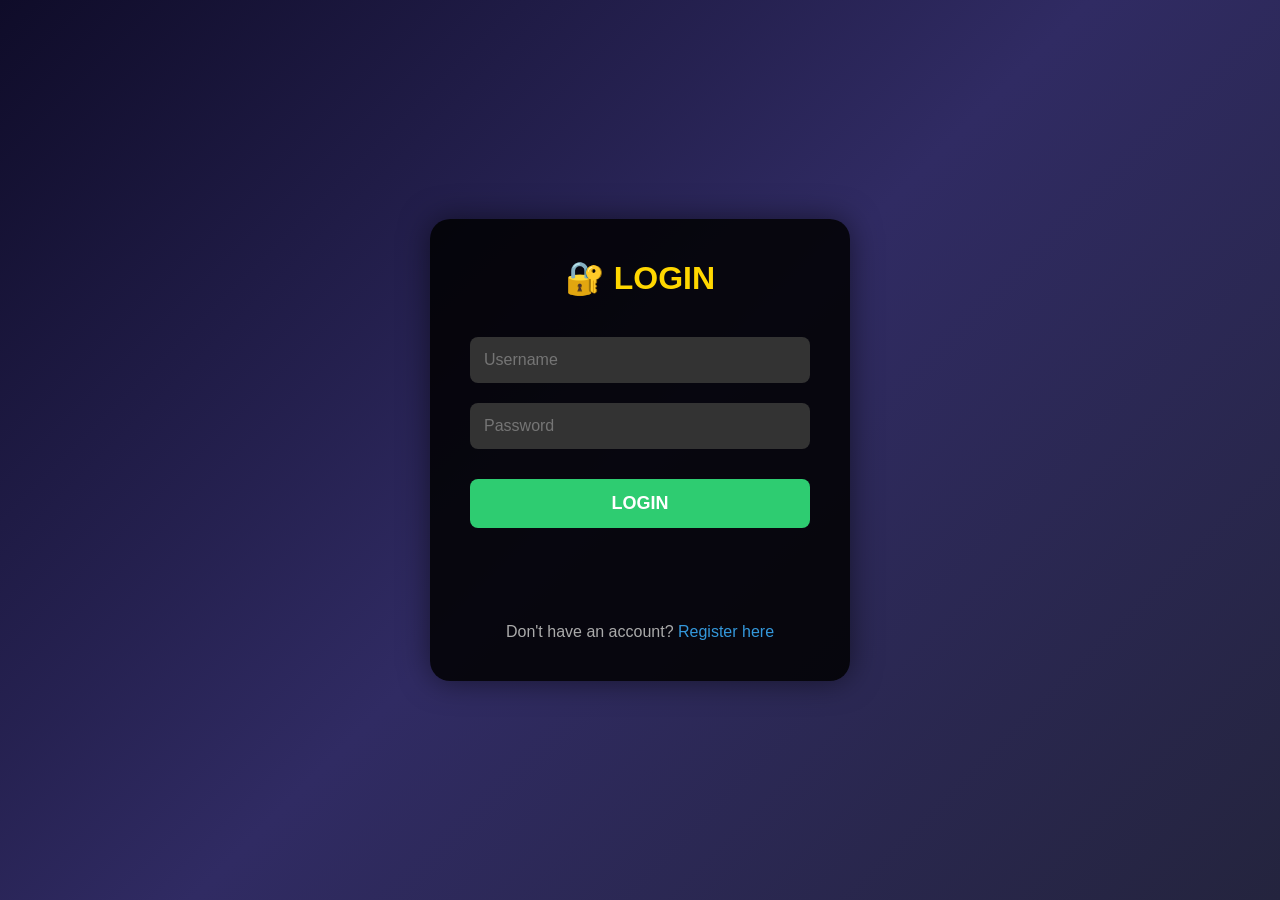
<file: index.html>
<!DOCTYPE html>
<html lang="en">
<head>
    <meta charset="UTF-8">
    <meta name="viewport" content="width=device-width, initial-scale=1.0">
    <title>MaxGameStore Corporation</title>
    <style>
        * {
            margin: 0;
            padding: 0;
            box-sizing: border-box;
        }

        body {
            font-family: 'Segoe UI', Arial, sans-serif;
            background: linear-gradient(135deg, #0f0c29, #302b63, #24243e);
            color: white;
            min-height: 100vh;
        }

        .navbar {
            display: flex;
            justify-content: space-between;
            align-items: center;
            padding: 15px 40px;
            background: rgba(0, 0, 0, 0.5);
            border-bottom: 1px solid rgba(255, 255, 255, 0.05);
            position: sticky;
            top: 0;
            z-index: 100;
            backdrop-filter: blur(10px);
            flex-wrap: wrap;
            gap: 10px;
        }

        .navbar-left {
            display: flex;
            align-items: center;
            gap: 15px;
        }

        .user-name {
            font-size: 16px;
            font-weight: bold;
            color: #ffd700;
        }

        .user-rank {
            font-size: 12px;
            padding: 3px 12px;
            border-radius: 20px;
            font-weight: bold;
        }

        .user-rank.owner { background: rgba(255, 215, 0, 0.3); color: #ffd700; }
        .user-rank.admin { background: rgba(46, 204, 113, 0.3); color: #2ecc71; }
        .user-rank.developer { background: rgba(231, 76, 60, 0.3); color: #e74c3c; }
        .user-rank.tester { background: rgba(52, 152, 219, 0.3); color: #3498db; }
        .user-rank.user { background: rgba(255, 255, 255, 0.1); color: #aaa; }

        .navbar-right {
            display: flex;
            gap: 15px;
            align-items: center;
            flex-wrap: wrap;
        }

        .navbar-right a {
            color: #aaa;
            text-decoration: none;
            font-size: 15px;
            transition: 0.3s;
            padding: 5px 0;
            border-bottom: 2px solid transparent;
        }

        .navbar-right a:hover {
            color: #ffd700;
        }

        .navbar-right a.active {
            color: #ffd700;
            border-bottom-color: #ffd700;
        }

        .navbar-right a.support-link {
            color: #ff6b6b;
            font-weight: bold;
        }

        .navbar-right a.support-link:hover {
            color: #ff4757;
        }

        .navbar-right a.admin-link {
            color: #e74c3c;
            font-weight: bold;
        }

        .navbar-right a.admin-link:hover {
            color: #ff6b6b;
        }

        .btn-logout {
            background: rgba(231, 76, 60, 0.2);
            border: 1px solid #e74c3c;
            color: #e74c3c;
            padding: 5px 15px;
            border-radius: 20px;
            cursor: pointer;
            font-size: 12px;
            transition: 0.3s;
        }

        .btn-logout:hover {
            background: rgba(231, 76, 60, 0.4);
        }

        .container {
            max-width: 1200px;
            margin: 0 auto;
            padding: 40px 20px;
        }

        .page {
            display: none;
        }

        .page.active {
            display: block;
        }

        .hero {
            text-align: center;
            padding: 60px 20px 40px;
        }

        .hero-logo {
            font-size: 80px;
            color: #ffd700;
            text-shadow: 0 0 40px rgba(255, 215, 0, 0.2);
        }

        .hero h1 {
            font-size: 48px;
            color: #ffd700;
            margin: 10px 0;
        }

        .hero h1 .corporation {
            font-size: 20px;
            color: #888;
            display: block;
            margin-top: 5px;
        }

        .hero p {
            color: #aaa;
            font-size: 18px;
            max-width: 700px;
            margin: 0 auto;
            line-height: 1.8;
        }

        .hero .server-status {
            display: inline-block;
            width: 10px;
            height: 10px;
            border-radius: 50%;
            background: #2ecc71;
            margin-right: 8px;
            animation: pulse 2s infinite;
        }

        @keyframes pulse {
            0% { opacity: 1; }
            50% { opacity: 0.3; }
            100% { opacity: 1; }
        }

        .btn-download {
            display: inline-block;
            margin-top: 20px;
            padding: 14px 40px;
            background: linear-gradient(45deg, #2ecc71, #27ae60);
            color: white;
            border-radius: 30px;
            text-decoration: none;
            font-weight: bold;
            font-size: 18px;
            transition: 0.3s;
        }

        .btn-download:hover {
            transform: scale(1.05);
            box-shadow: 0 0 30px rgba(46, 204, 113, 0.4);
        }

        .btn-ai {
            display: inline-block;
            margin-top: 10px;
            padding: 12px 35px;
            background: linear-gradient(45deg, #ff6b6b, #ee5a24);
            color: white;
            border-radius: 30px;
            text-decoration: none;
            font-weight: bold;
            font-size: 16px;
            transition: 0.3s;
        }

        .btn-ai:hover {
            transform: scale(1.05);
            box-shadow: 0 0 30px rgba(238, 90, 36, 0.4);
        }

        .company-section {
            background: rgba(0, 0, 0, 0.3);
            border-radius: 20px;
            padding: 40px;
            margin: 40px 0;
            text-align: center;
            border: 1px solid rgba(255, 255, 255, 0.05);
        }

        .company-section h2 {
            color: #ffd700;
            font-size: 28px;
            margin-bottom: 15px;
        }

        .company-section p {
            color: #aaa;
            max-width: 800px;
            margin: 0 auto;
            line-height: 1.8;
        }

        .updates-section {
            margin: 40px 0;
        }

        .updates-section h2 {
            color: #ffd700;
            font-size: 28px;
            margin-bottom: 20px;
            text-align: center;
        }

        .update-card {
            background: rgba(0, 0, 0, 0.4);
            border: 1px solid rgba(255, 255, 255, 0.05);
            border-radius: 15px;
            padding: 20px 25px;
            margin-bottom: 15px;
            transition: 0.3s;
        }

        .update-card:hover {
            border-color: rgba(255, 215, 0, 0.3);
        }

        .update-card .date {
            color: #666;
            font-size: 12px;
            font-weight: bold;
        }

        .update-card .title {
            color: #ffd700;
            font-size: 18px;
            font-weight: bold;
            margin: 5px 0;
        }

        .update-card .desc {
            color: #aaa;
            font-size: 14px;
        }

        .update-card .tag {
            display: inline-block;
            padding: 2px 10px;
            border-radius: 20px;
            font-size: 11px;
            font-weight: bold;
            margin-top: 8px;
        }

        .tag-new { background: rgba(46, 204, 113, 0.3); color: #2ecc71; }
        .tag-fix { background: rgba(52, 152, 219, 0.3); color: #3498db; }
        .tag-update { background: rgba(243, 156, 18, 0.3); color: #f39c12; }

        .live-stats {
            display: flex;
            justify-content: center;
            gap: 60px;
            flex-wrap: wrap;
            margin: 30px 0 10px;
            padding: 25px;
            background: rgba(0, 0, 0, 0.3);
            border-radius: 15px;
            border: 1px solid rgba(255, 255, 255, 0.05);
        }

        .stat-item {
            text-align: center;
        }

        .stat-item .number {
            font-size: 36px;
            font-weight: bold;
            color: #ffd700;
        }

        .stat-item .label {
            font-size: 14px;
            color: #888;
        }

        .stat-item .status-dot {
            display: inline-block;
            width: 8px;
            height: 8px;
            border-radius: 50%;
            background: #2ecc71;
            margin-right: 6px;
            animation: pulse 2s infinite;
        }

        .games-grid {
            display: grid;
            grid-template-columns: repeat(auto-fit, minmax(280px, 1fr));
            gap: 30px;
            margin: 30px 0;
        }

        .game-card {
            background: rgba(0, 0, 0, 0.4);
            border: 1px solid rgba(255, 255, 255, 0.05);
            border-radius: 15px;
            padding: 30px;
            text-align: center;
            transition: 0.3s;
        }

        .game-card:hover {
            transform: translateY(-5px);
            border-color: rgba(255, 215, 0, 0.3);
        }

        .game-card .icon {
            font-size: 48px;
        }

        .game-card h3 {
            color: #ffd700;
            margin: 10px 0;
        }

        .game-card p {
            color: #aaa;
            font-size: 14px;
            margin-bottom: 15px;
            line-height: 1.6;
        }

        .game-card .btn-play {
            display: inline-block;
            padding: 10px 30px;
            background: linear-gradient(45deg, #2ecc71, #27ae60);
            color: white;
            border-radius: 25px;
            text-decoration: none;
            font-size: 15px;
            font-weight: bold;
            transition: 0.3s;
        }

        .game-card .btn-play:hover {
            transform: scale(1.05);
        }

        .game-card .badge {
            display: inline-block;
            padding: 3px 12px;
            border-radius: 20px;
            font-size: 11px;
            font-weight: bold;
            background: rgba(46, 204, 113, 0.3);
            color: #2ecc71;
            margin-top: 10px;
        }

        .game-card .badge-dev {
            background: rgba(243, 156, 18, 0.3);
            color: #f39c12;
        }

        .game-card .player-count {
            color: #888;
            font-size: 13px;
            margin-top: 8px;
        }

        .support-section {
            max-width: 700px;
            margin: 0 auto;
        }

        .support-card {
            background: rgba(0, 0, 0, 0.4);
            border: 1px solid rgba(255, 255, 255, 0.05);
            border-radius: 15px;
            padding: 25px;
            margin-bottom: 20px;
        }

        .support-card h3 {
            color: #ffd700;
            margin-bottom: 10px;
        }

        .support-card p {
            color: #aaa;
            line-height: 1.6;
        }

        .support-card a {
            color: #3498db;
            text-decoration: none;
        }

        .support-card a:hover {
            text-decoration: underline;
        }

        footer {
            text-align: center;
            padding: 30px;
            color: #444;
            font-size: 12px;
            border-top: 1px solid rgba(255, 255, 255, 0.05);
            margin-top: 60px;
        }

        @media (max-width: 768px) {
            .navbar {
                flex-direction: column;
                padding: 15px 20px;
                gap: 10px;
            }
            .navbar-right {
                flex-wrap: wrap;
                justify-content: center;
                gap: 10px;
            }
            .hero h1 { font-size: 32px; }
            .hero-logo { font-size: 50px; }
            .live-stats { gap: 30px; }
            .stat-item .number { font-size: 28px; }
        }
    </style>
</head>
<body>

    <!-- ===== NAVBAR ===== -->
    <nav class="navbar">
        <div class="navbar-left">
            <span class="user-name" id="displayName">Guest</span>
            <span class="user-rank" id="displayRank">🎮 PLAYER</span>
        </div>
        <div class="navbar-right">
            <a href="#" class="active" data-page="home" onclick="showPage('home')">🏠 Home</a>
            <a href="#" data-page="games" onclick="showPage('games')">🎮 Games</a>
            <a href="support-ai.html" class="support-link">🤖 AI Support</a>
            <a href="#" id="adminBtn" onclick="goToAdmin()" style="display:none; color: #e74c3c; font-weight: bold;">🛡️ Admin</a>
            <button class="btn-logout" onclick="logout()">🚪 Logout</button>
        </div>
    </nav>

    <!-- ===== CONȚINUT ===== -->
    <div class="container">

        <!-- ===== PAGE: HOME ===== -->
        <div class="page active" id="page-home">

            <div class="hero">
                <div class="hero-logo">🏢</div>
                <h1>
                    MAXGAMESTORE CORPORATION
                    <span class="corporation">Building the future of gaming</span>
                </h1>
                <p>
                    <span class="server-status"></span>
                    <strong style="color:#2ecc71;">Online</strong>
                </p>
                <p>
                    Welcome to MaxGameStore Corporation – an indie game studio dedicated to creating 
                    immersive multiplayer experiences. We believe in games that bring people together, 
                    free from pay-to-win mechanics.
                </p>
                <div>
                    <a href="launcher/WorldOfFights_Launcher.jar" class="btn-download" download>
                        📥 DOWNLOAD LAUNCHER
                    </a>
                    <br>
                    <a href="support-ai.html" class="btn-ai">
                        🤖 AI SUPPORT
                    </a>
                </div>
            </div>

            <!-- ===== COMPANY INFO ===== -->
            <div class="company-section">
                <h2>🏢 About MaxGameStore</h2>
                <p>
                    <strong>MaxGameStore Corporation</strong> is an indie game studio founded in 2025 
                    with a mission to create games that connect players worldwide.
                    <br><br>
                    Our flagship title, <strong>World Of Fights</strong>, is a 2D multiplayer RPG where 
                    players fight, explore, level up, and build their legacy. We're committed to 
                    delivering a completely free experience with no pay-to-win mechanics.
                    <br><br>
                    We believe in transparency, community-driven development, and games that stand 
                    the test of time. Join us on this journey!
                </p>
            </div>

            <!-- ===== UPDATE-URI ===== -->
            <div class="updates-section">
                <h2>📢 Game Updates</h2>

                <div class="update-card">
                    <div class="date">July 23, 2025</div>
                    <div class="title">🎉 Official Launcher Released!</div>
                    <div class="desc">We've launched the new launcher with support for multiple game versions.</div>
                    <span class="tag tag-new">NEW</span>
                </div>

                <div class="update-card">
                    <div class="date">July 20, 2025</div>
                    <div class="title">⚔️ Combat System Overhaul</div>
                    <div class="desc">Improved sword combat system with new animations.</div>
                    <span class="tag tag-update">UPDATE</span>
                </div>

                <div class="update-card">
                    <div class="date">July 15, 2025</div>
                    <div class="title">🐛 Bug Fixes & Optimization</div>
                    <div class="desc">Fixed WebSocket connection issues and improved synchronization.</div>
                    <span class="tag tag-fix">FIX</span>
                </div>

                <div class="update-card">
                    <div class="date">July 10, 2025</div>
                    <div class="title">🏠 Private Rooms Now Available</div>
                    <div class="desc">You can now create private rooms with custom codes.</div>
                    <span class="tag tag-new">NEW</span>
                </div>
            </div>

            <!-- ===== LIVE STATS ===== -->
            <div class="live-stats" id="liveStats">
                <div class="stat-item">
                    <div class="number" id="totalPlayers">0</div>
                    <div class="label"><span class="status-dot"></span>Players Online</div>
                </div>
                <div class="stat-item">
                    <div class="number" id="totalVersions">0</div>
                    <div class="label">📦 Versions Available</div>
                </div>
                <div class="stat-item">
                    <div class="number" id="gamePlayers">0</div>
                    <div class="label">🎮 World Of Fights Players</div>
                </div>
            </div>

        </div>

        <!-- ===== PAGE: GAMES ===== -->
        <div class="page" id="page-games">
            <h2 style="color: #ffd700; font-size: 32px; text-align: center; margin-bottom: 30px;">🎮 Our Games</h2>

            <div class="games-grid">
                <div class="game-card">
                    <div class="icon">⚔️</div>
                    <h3>World Of Fights</h3>
                    <p>
                        A 2D multiplayer RPG where you fight, explore, level up, and build your character.
                        Includes both <strong>Online Multiplayer</strong> and <strong>Survival Singleplayer</strong> modes.
                    </p>
                    <a href="launcher/WorldOfFights_Launcher.jar" class="btn-play">🎮 Play Now</a>
                    <div class="badge">🟢 Online</div>
                    <div class="player-count" id="wofPlayers">👥 0 players online</div>
                </div>

                <div class="game-card">
                    <div class="icon">🚀</div>
                    <h3>Project Nexus</h3>
                    <p>
                        Our next project – a sci-fi themed 2D adventure with unique mechanics.
                    </p>
                    <span class="badge badge-dev">🚧 In Development</span>
                    <div class="player-count">🔜 Coming Soon</div>
                </div>
            </div>
        </div>

    </div>

    <footer>
        &copy; 2025 MaxGameStore Corporation. All rights reserved. | World Of Fights
    </footer>

    <script>
        const BACKEND_URL = window.location.origin;

        // ===== NAVIGATION =====
        function showPage(page) {
            document.querySelectorAll('.page').forEach(p => p.classList.remove('active'));
            document.querySelectorAll('.navbar-right a').forEach(a => a.classList.remove('active'));

            document.getElementById('page-' + page).classList.add('active');

            document.querySelectorAll('.navbar-right a').forEach(a => {
                if (a.dataset.page === page) {
                    a.classList.add('active');
                }
            });
        }

        // ===== LOGOUT =====
        function logout() {
            localStorage.removeItem('currentUser');
            localStorage.removeItem('userRank');
            localStorage.removeItem('userEmail');
            window.location.href = 'login.html';
        }

        // ===== GO TO ADMIN =====
        function goToAdmin() {
            window.location.href = 'admin.html';
        }

        // ===== CHECK ADMIN ACCESS =====
        function checkAdminAccess(rank) {
            const adminBtn = document.getElementById('adminBtn');
            if (rank === 'owner' || rank === 'admin') {
                adminBtn.style.display = 'inline-block';
            } else {
                adminBtn.style.display = 'none';
            }
        }

        // ===== DISPLAY USER =====
        function displayUser(username, rank) {
            document.getElementById('displayName').textContent = username;

            const rankNames = {
                'owner': '👑 OWNER',
                'admin': '⚙️ ADMIN',
                'developer': '💻 DEVELOPER',
                'tester': '🧪 TESTER',
                'user': '🎮 PLAYER'
            };

            document.getElementById('displayRank').textContent = rankNames[rank] || '🎮 PLAYER';
            document.getElementById('displayRank').className = 'user-rank ' + (rank || 'user');
            checkAdminAccess(rank);
        }

        // ===== LOAD USER =====
        window.onload = function() {
            const user = localStorage.getItem('currentUser');

            if (user) {
                fetch(`${BACKEND_URL}/api/get-rank/${user}`)
                    .then(res => res.json())
                    .then(data => {
                        const rank = data.rank || 'user';
                        localStorage.setItem('userRank', rank);
                        displayUser(user, rank);
                    })
                    .catch(() => {
                        const rank = localStorage.getItem('userRank') || 'user';
                        displayUser(user, rank);
                    });
            } else {
                window.location.href = 'login.html';
                return;
            }

            // ===== LIVE STATS =====
            fetch(`${BACKEND_URL}/players`)
                .then(res => res.json())
                .then(data => {
                    const count = data.count || 0;
                    document.getElementById('totalPlayers').textContent = count;
                    document.getElementById('gamePlayers').textContent = count;
                    document.getElementById('wofPlayers').textContent = '👥 ' + count + ' players online';
                })
                .catch(() => {
                    document.getElementById('totalPlayers').textContent = '0';
                    document.getElementById('gamePlayers').textContent = '0';
                    document.getElementById('wofPlayers').textContent = '👥 0 players online';
                });

            fetch(`${BACKEND_URL}/versions`)
                .then(res => res.json())
                .then(data => {
                    document.getElementById('totalVersions').textContent = data.versions ? data.versions.length : 0;
                })
                .catch(() => {
                    document.getElementById('totalVersions').textContent = '0';
                });

            // Refresh players
            setInterval(() => {
                fetch(`${BACKEND_URL}/players`)
                    .then(res => res.json())
                    .then(data => {
                        const count = data.count || 0;
                        document.getElementById('totalPlayers').textContent = count;
                        document.getElementById('gamePlayers').textContent = count;
                        document.getElementById('wofPlayers').textContent = '👥 ' + count + ' players online';
                    })
                    .catch(() => {});
            }, 10000);
        };
    </script>
</body>
</html>
</file>
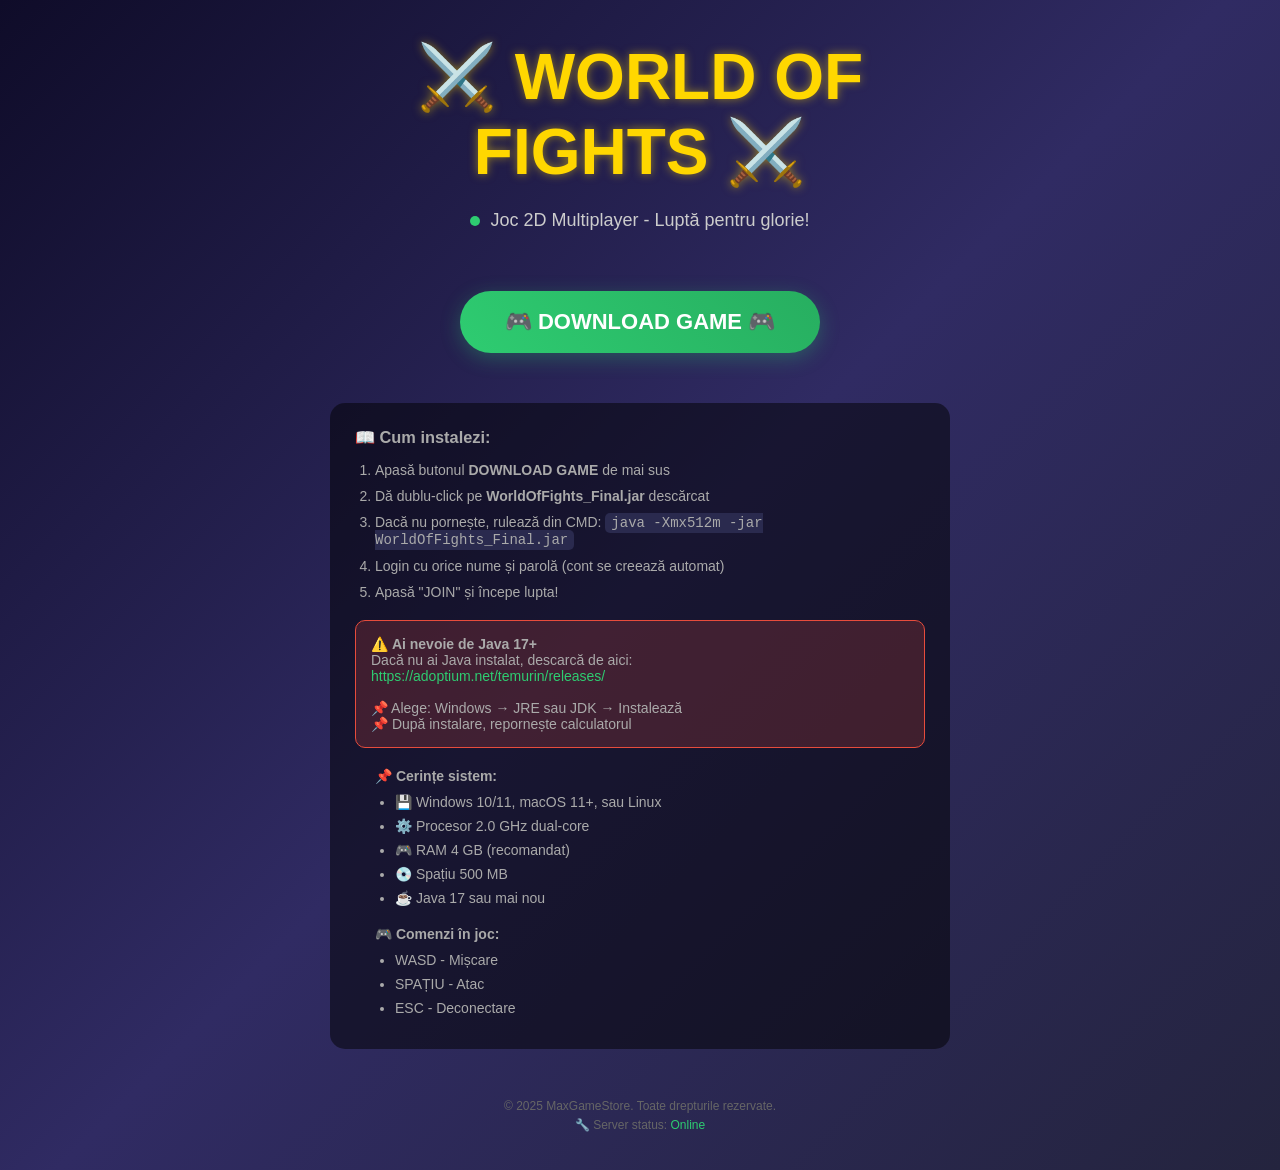
<file: games/world-of-fights/index.html>
<!DOCTYPE html>
<html lang="ro">
<head>
    <meta charset="UTF-8">
    <meta name="viewport" content="width=device-width, initial-scale=1.0">
    <title>World Of Fights - MaxGameStore</title>
    <style>
        * {
            margin: 0;
            padding: 0;
            box-sizing: border-box;
        }

        body {
            font-family: 'Arial', sans-serif;
            background: linear-gradient(135deg, #0f0c29, #302b63, #24243e);
            color: white;
            min-height: 100vh;
            display: flex;
            justify-content: center;
            align-items: center;
        }

        .container {
            text-align: center;
            padding: 40px;
            max-width: 700px;
        }

        h1 {
            font-size: 64px;
            color: #ffd700;
            margin-bottom: 20px;
            text-shadow: 0 0 10px rgba(255,215,0,0.5);
        }

        .subtitle {
            font-size: 18px;
            color: #ccc;
            margin-bottom: 40px;
        }

        .btn {
            display: inline-block;
            background: linear-gradient(45deg, #2ecc71, #27ae60);
            color: white;
            padding: 18px 45px;
            font-size: 22px;
            font-weight: bold;
            border-radius: 50px;
            text-decoration: none;
            transition: 0.3s;
            box-shadow: 0 5px 20px rgba(46,204,113,0.3);
            margin: 20px 0;
            border: none;
            cursor: pointer;
        }

        .btn:hover {
            transform: scale(1.05);
            box-shadow: 0 8px 30px rgba(46,204,113,0.5);
        }

        .info {
            background: rgba(0,0,0,0.5);
            padding: 25px;
            border-radius: 15px;
            margin-top: 30px;
            font-size: 14px;
            color: #aaa;
            text-align: left;
        }

        .info a {
            color: #2ecc71;
            text-decoration: none;
        }

        .info a:hover {
            text-decoration: underline;
        }

        .steps {
            margin-top: 15px;
            padding-left: 20px;
        }

        .steps li {
            margin: 10px 0;
        }

        code {
            background: #2a2a4e;
            padding: 2px 6px;
            border-radius: 5px;
            font-family: monospace;
        }

        .warning {
            background: rgba(231, 76, 60, 0.2);
            border: 1px solid #e74c3c;
            padding: 15px;
            border-radius: 10px;
            margin-top: 20px;
        }

        .requirements {
            margin-top: 20px;
            padding-left: 20px;
        }

        .requirements ul {
            margin-left: 20px;
            margin-top: 10px;
        }

        .requirements li {
            margin: 8px 0;
        }

        footer {
            margin-top: 50px;
            font-size: 12px;
            color: #666;
            text-align: center;
        }

        .status {
            display: inline-block;
            width: 10px;
            height: 10px;
            border-radius: 50%;
            background: #2ecc71;
            margin-right: 5px;
            animation: pulse 2s infinite;
        }

        @keyframes pulse {
            0% { opacity: 1; }
            50% { opacity: 0.3; }
            100% { opacity: 1; }
        }
    </style>
</head>
<body>
    <div class="container">
        <h1>⚔️ WORLD OF FIGHTS ⚔️</h1>
        <div class="subtitle">
            <span class="status"></span>
            Joc 2D Multiplayer - Luptă pentru glorie!
        </div>

        <a href="https://raw.githubusercontent.com/maxgamestore/maxgamestore/main/games/world-of-fights/WorldOfFights_Final.jar" 
           class="btn" 
           download="WorldOfFights_Final.jar">
           🎮 DOWNLOAD GAME 🎮
        </a>

        <div class="info">
            <h3>📖 Cum instalezi:</h3>
            <ol class="steps">
                <li>Apasă butonul <strong>DOWNLOAD GAME</strong> de mai sus</li>
                <li>Dă dublu-click pe <strong>WorldOfFights_Final.jar</strong> descărcat</li>
                <li>Dacă nu pornește, rulează din CMD: <code>java -Xmx512m -jar WorldOfFights_Final.jar</code></li>
                <li>Login cu orice nume și parolă (cont se creează automat)</li>
                <li>Apasă "JOIN" și începe lupta!</li>
            </ol>

            <div class="warning">
                ⚠️ <strong>Ai nevoie de Java 17+</strong><br>
                Dacă nu ai Java instalat, descarcă de aici:<br>
                <a href="https://adoptium.net/temurin/releases/" target="_blank">https://adoptium.net/temurin/releases/</a>
                <br><br>
                📌 Alege: Windows → JRE sau JDK → Instalează<br>
                📌 După instalare, repornește calculatorul
            </div>

            <div class="requirements">
                <p><strong>📌 Cerințe sistem:</strong></p>
                <ul>
                    <li>💾 Windows 10/11, macOS 11+, sau Linux</li>
                    <li>⚙️ Procesor 2.0 GHz dual-core</li>
                    <li>🎮 RAM 4 GB (recomandat)</li>
                    <li>💿 Spațiu 500 MB</li>
                    <li>☕ Java 17 sau mai nou</li>
                </ul>
            </div>

            <div class="requirements">
                <p><strong>🎮 Comenzi în joc:</strong></p>
                <ul>
                    <li>WASD - Mișcare</li>
                    <li>SPAȚIU - Atac</li>
                    <li>ESC - Deconectare</li>
                </ul>
            </div>
        </div>

        <footer>
            <p>&copy; 2025 MaxGameStore. Toate drepturile rezervate.</p>
            <p style="margin-top: 5px;">🔧 Server status: <span style="color:#2ecc71;">Online</span></p>
        </footer>
    </div>
</body>
</html>
</file>
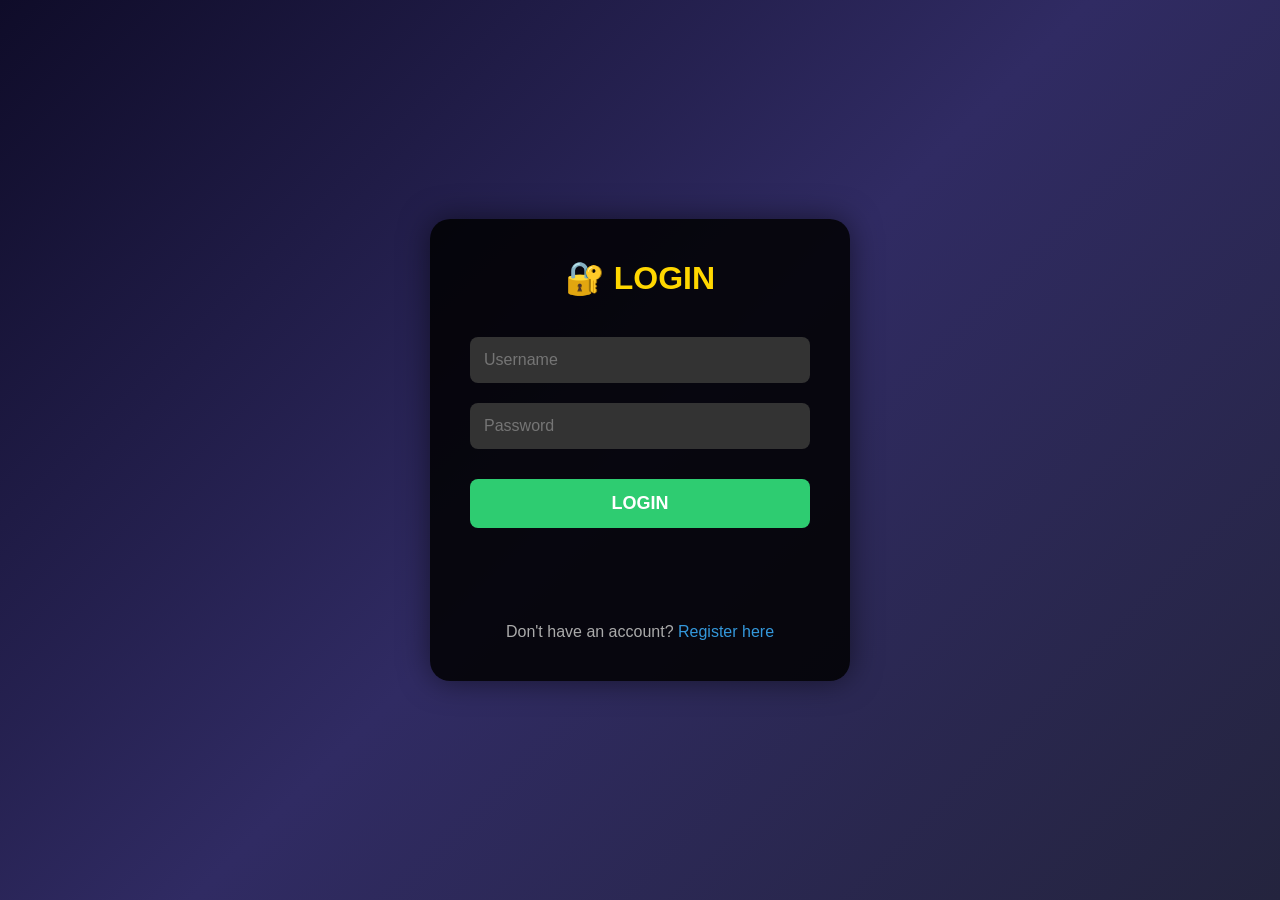
<file: admin.html>
<!DOCTYPE html>
<html lang="en">
<head>
    <meta charset="UTF-8">
    <meta name="viewport" content="width=device-width, initial-scale=1.0">
    <title>Admin Panel - MaxGameStore</title>
    <style>
        * {
            margin: 0;
            padding: 0;
            box-sizing: border-box;
        }

        body {
            font-family: 'Segoe UI', Arial, sans-serif;
            background: linear-gradient(135deg, #0f0c29, #302b63, #24243e);
            color: white;
            min-height: 100vh;
        }

        .navbar {
            display: flex;
            justify-content: space-between;
            align-items: center;
            padding: 15px 40px;
            background: rgba(0, 0, 0, 0.5);
            border-bottom: 1px solid rgba(255, 255, 255, 0.05);
            backdrop-filter: blur(10px);
        }

        .navbar .title {
            font-size: 24px;
            font-weight: bold;
            color: #ffd700;
        }

        .navbar .user-info {
            display: flex;
            align-items: center;
            gap: 15px;
        }

        .navbar .user-info .rank {
            color: #ffd700;
            font-weight: bold;
        }

        .btn-logout {
            background: rgba(231, 76, 60, 0.2);
            border: 1px solid #e74c3c;
            color: #e74c3c;
            padding: 5px 15px;
            border-radius: 20px;
            cursor: pointer;
            font-size: 12px;
            transition: 0.3s;
        }

        .btn-logout:hover {
            background: rgba(231, 76, 60, 0.4);
        }

        .container {
            max-width: 1400px;
            margin: 0 auto;
            padding: 30px 20px;
        }

        .admin-grid {
            display: grid;
            grid-template-columns: repeat(auto-fit, minmax(400px, 1fr));
            gap: 25px;
            margin-top: 20px;
        }

        .admin-card {
            background: rgba(0, 0, 0, 0.4);
            border: 1px solid rgba(255, 255, 255, 0.05);
            border-radius: 15px;
            padding: 25px;
            transition: 0.3s;
        }

        .admin-card:hover {
            border-color: rgba(255, 215, 0, 0.3);
        }

        .admin-card h2 {
            color: #ffd700;
            font-size: 20px;
            margin-bottom: 15px;
            display: flex;
            align-items: center;
            gap: 10px;
        }

        .admin-card label {
            display: block;
            color: #aaa;
            font-size: 13px;
            margin-top: 10px;
            margin-bottom: 5px;
        }

        .admin-card input, .admin-card select, .admin-card textarea {
            width: 100%;
            padding: 10px 14px;
            background: rgba(255, 255, 255, 0.05);
            border: 1px solid rgba(255, 255, 255, 0.1);
            border-radius: 8px;
            color: white;
            font-size: 14px;
            transition: 0.3s;
        }

        .admin-card input:focus, .admin-card select:focus, .admin-card textarea:focus {
            outline: none;
            border-color: #ffd700;
        }

        .admin-card textarea {
            min-height: 80px;
            resize: vertical;
        }

        .admin-card select option {
            background: #1a1a2e;
            color: white;
        }

        .btn {
            padding: 10px 25px;
            border: none;
            border-radius: 8px;
            cursor: pointer;
            font-weight: bold;
            font-size: 14px;
            transition: 0.3s;
            margin-top: 15px;
            width: 100%;
        }

        .btn-primary {
            background: linear-gradient(45deg, #2ecc71, #27ae60);
            color: white;
        }

        .btn-primary:hover {
            transform: scale(1.02);
            box-shadow: 0 0 20px rgba(46, 204, 113, 0.3);
        }

        .btn-danger {
            background: linear-gradient(45deg, #e74c3c, #c0392b);
            color: white;
        }

        .btn-danger:hover {
            transform: scale(1.02);
            box-shadow: 0 0 20px rgba(231, 76, 60, 0.3);
        }

        .btn-warning {
            background: linear-gradient(45deg, #f39c12, #e67e22);
            color: white;
        }

        .btn-warning:hover {
            transform: scale(1.02);
            box-shadow: 0 0 20px rgba(243, 156, 18, 0.3);
        }

        .btn-info {
            background: linear-gradient(45deg, #3498db, #2980b9);
            color: white;
        }

        .btn-info:hover {
            transform: scale(1.02);
            box-shadow: 0 0 20px rgba(52, 152, 219, 0.3);
        }

        .btn-success {
            background: linear-gradient(45deg, #2ecc71, #27ae60);
            color: white;
        }

        .btn-success:hover {
            transform: scale(1.02);
            box-shadow: 0 0 20px rgba(46, 204, 113, 0.3);
        }

        .status-msg {
            margin-top: 10px;
            padding: 10px;
            border-radius: 8px;
            font-size: 13px;
            display: none;
        }

        .status-msg.success {
            display: block;
            background: rgba(46, 204, 113, 0.2);
            border: 1px solid #2ecc71;
            color: #2ecc71;
        }

        .status-msg.error {
            display: block;
            background: rgba(231, 76, 60, 0.2);
            border: 1px solid #e74c3c;
            color: #e74c3c;
        }

        .status-msg.info {
            display: block;
            background: rgba(52, 152, 219, 0.2);
            border: 1px solid #3498db;
            color: #3498db;
        }

        .status-msg.loading {
            display: block;
            background: rgba(243, 156, 18, 0.2);
            border: 1px solid #f39c12;
            color: #f39c12;
        }

        .table-container {
            max-height: 300px;
            overflow-y: auto;
            background: rgba(0,0,0,0.3);
            border-radius: 8px;
            padding: 10px;
        }

        .table-container table {
            width: 100%;
            border-collapse: collapse;
            font-size: 13px;
        }

        .table-container th {
            color: #ffd700;
            text-align: left;
            padding: 5px;
            border-bottom: 1px solid #333;
        }

        .table-container td {
            padding: 5px;
            border-bottom: 1px solid #222;
        }

        footer {
            text-align: center;
            padding: 30px;
            color: #444;
            font-size: 12px;
            border-top: 1px solid rgba(255, 255, 255, 0.05);
            margin-top: 40px;
        }

        @media (max-width: 768px) {
            .navbar {
                flex-direction: column;
                padding: 15px 20px;
                gap: 10px;
            }
            .admin-grid {
                grid-template-columns: 1fr;
            }
        }
    </style>
</head>
<body>

    <nav class="navbar">
        <div class="title">🛡️ Admin Panel</div>
        <div class="user-info">
            <span id="adminName">Loading...</span>
            <span class="rank" id="adminRank">[OWNER]</span>
            <button class="btn-logout" onclick="logout()">🚪 Logout</button>
        </div>
    </nav>

    <div class="container">
        <h1 style="color: #ffd700; font-size: 28px; margin-bottom: 5px;">⚙️ Administration</h1>
        <p style="color: #888; margin-bottom: 20px;">Manage users, bans, messages and more</p>

        <div class="admin-grid">

            <!-- CARD: MESAGE -->
            <div class="admin-card">
                <h2>💬 Send Message</h2>
                <label>To (username)</label>
                <input type="text" id="msgTo" placeholder="Enter username">
                <label>Message</label>
                <textarea id="msgContent" placeholder="Type your message here..."></textarea>
                <button class="btn btn-primary" onclick="sendMessage()">📤 Send Message</button>
                <div id="msgStatus" class="status-msg"></div>
            </div>

            <!-- CARD: KICK -->
            <div class="admin-card">
                <h2>👢 Kick User</h2>
                <label>Username</label>
                <input type="text" id="kickUser" placeholder="Enter username">
                <label>Reason</label>
                <input type="text" id="kickReason" placeholder="Reason for kick">
                <button class="btn btn-warning" onclick="kickUser()">👢 Kick User</button>
                <div id="kickStatus" class="status-msg"></div>
            </div>

            <!-- CARD: BAN -->
            <div class="admin-card">
                <h2>🔨 Ban User</h2>
                <label>Username</label>
                <input type="text" id="banUser" placeholder="Enter username">
                <label>Reason</label>
                <input type="text" id="banReason" placeholder="Reason for ban">
                <label>Duration (seconds)</label>
                <input type="number" id="banDuration" placeholder="Leave empty for permanent">
                <button class="btn btn-danger" onclick="banUser()">🔨 Ban User</button>
                <div id="banStatus" class="status-msg"></div>
            </div>

            <!-- CARD: UNBAN -->
            <div class="admin-card">
                <h2>🔓 Unban User</h2>
                <label>Username</label>
                <input type="text" id="unbanUser" placeholder="Enter username">
                <button class="btn btn-success" onclick="unbanUser()">🔓 Unban User</button>
                <div id="unbanStatus" class="status-msg"></div>
            </div>

            <!-- CARD: IP BAN -->
            <div class="admin-card">
                <h2>🚫 IP Ban</h2>
                <label>IP Address</label>
                <input type="text" id="ipBanAddress" placeholder="e.g. 192.168.1.1">
                <label>Reason</label>
                <input type="text" id="ipBanReason" placeholder="Reason for IP ban">
                <label>Duration (seconds)</label>
                <input type="number" id="ipBanDuration" placeholder="Leave empty for permanent">
                <button class="btn btn-danger" onclick="banIp()">🚫 Ban IP</button>
                <div id="ipBanStatus" class="status-msg"></div>
            </div>

            <!-- CARD: UNBAN IP -->
            <div class="admin-card">
                <h2>🔓 Unban IP</h2>
                <label>IP Address</label>
                <input type="text" id="unbanIpAddress" placeholder="e.g. 192.168.1.1">
                <button class="btn btn-success" onclick="unbanIp()">🔓 Unban IP</button>
                <div id="unbanIpStatus" class="status-msg"></div>
            </div>

            <!-- CARD: EMAIL -->
            <div class="admin-card">
                <h2>📧 Send Email</h2>
                <label>To (username)</label>
                <input type="text" id="emailTo" placeholder="Enter username">
                <label>Subject</label>
                <input type="text" id="emailSubject" placeholder="Email subject">
                <label>Message</label>
                <textarea id="emailContent" placeholder="Type your email content here..."></textarea>
                <button class="btn btn-info" onclick="sendEmail()">📧 Send Email</button>
                <div id="emailStatus" class="status-msg"></div>
            </div>

            <!-- CARD: BANURI ACTIVE -->
            <div class="admin-card" style="grid-column: 1 / -1;">
                <h2>🔨 Active Bans</h2>
                <div class="table-container">
                    <div id="activeBans" style="color: #aaa; font-size: 14px;">Loading bans...</div>
                </div>
                <button class="btn btn-info" onclick="loadActiveBans()" style="margin-top: 10px;">🔄 Refresh Bans</button>
            </div>

            <!-- CARD: LISTA CONTURI -->
            <div class="admin-card" style="grid-column: 1 / -1;">
                <h2>👥 All Users</h2>
                <div class="table-container">
                    <div id="userList" style="color: #aaa; font-size: 14px;">Loading users...</div>
                </div>
                <button class="btn btn-info" onclick="loadUsers()" style="margin-top: 10px;">🔄 Refresh Users</button>
            </div>

        </div>
    </div>

    <footer>
        &copy; 2025 MaxGameStore Corporation. All rights reserved. | Admin Panel
    </footer>

    <script>
        const BACKEND_URL = 'https://trimmer-chrome-landfall.ngrok-free.dev';

        function getAdmin() {
            return localStorage.getItem('currentUser') || '';
        }

        function getRank() {
            return localStorage.getItem('userRank') || 'user';
        }

        function checkAdmin() {
            const rank = getRank();
            if (rank !== 'owner' && rank !== 'admin') {
                alert('You do not have permission to access this page!');
                window.location.href = 'index.html';
                return false;
            }
            return true;
        }

        window.onload = function() {
            if (!checkAdmin()) return;

            const adminName = getAdmin();
            const adminRank = getRank();
            document.getElementById('adminName').textContent = adminName;
            document.getElementById('adminRank').textContent = '[' + adminRank.toUpperCase() + ']';
            loadUsers();
            loadActiveBans();
        };

        function logout() {
            localStorage.removeItem('currentUser');
            localStorage.removeItem('userRank');
            window.location.href = 'login.html';
        }

        // ===== LOAD USERS =====
        function loadUsers() {
            const userList = document.getElementById('userList');
            userList.textContent = 'Loading...';
            
            fetch(`${BACKEND_URL}/api/accounts`)
                .then(res => res.json())
                .then(data => {
                    if (Array.isArray(data)) {
                        let html = '<table>';
                        html += '<tr><th>Username</th><th>Rank</th><th>Email</th><th>Banned</th><th>Level</th></tr>';
                        data.forEach(user => {
                            html += `<tr>
                                <td>${user.username}</td>
                                <td style="color: ${user.rank === 'owner' ? '#ffd700' : user.rank === 'admin' ? '#2ecc71' : '#aaa'};">${user.rank}</td>
                                <td>${user.email || '-'}</td>
                                <td style="color: ${user.banned ? '#e74c3c' : '#2ecc71'};">${user.banned ? '🔨 Yes' : '✅ No'}</td>
                                <td>${user.stats?.level || 1}</td>
                            </tr>`;
                        });
                        html += '</table>';
                        userList.innerHTML = html;
                    } else {
                        userList.textContent = 'No users found';
                    }
                })
                .catch(err => {
                    userList.textContent = 'Error loading users: ' + err.message;
                });
        }

        // ===== LOAD ACTIVE BANS =====
        function loadActiveBans() {
            const bansDiv = document.getElementById('activeBans');
            
            fetch(`${BACKEND_URL}/api/accounts`)
                .then(res => res.json())
                .then(users => {
                    const bannedUsers = users.filter(u => u.banned === true);
                    
                    if (bannedUsers.length === 0) {
                        bansDiv.innerHTML = '<div style="color: #2ecc71;">✅ No active bans</div>';
                        return;
                    }
                    
                    let html = '<table>';
                    html += '<tr><th>Username</th><th>Reason</th><th>Remaining</th><th>Expires</th></tr>';
                    
                    bannedUsers.forEach(user => {
                        let remainingText = 'Permanent';
                        let expiresText = 'Never';
                        
                        if (user.bannedUntil) {
                            const until = new Date(user.bannedUntil);
                            const now = new Date();
                            const diff = until - now;
                            
                            if (diff > 0) {
                                const days = Math.floor(diff / (1000 * 60 * 60 * 24));
                                const hours = Math.floor((diff % (1000 * 60 * 60 * 24)) / (1000 * 60 * 60));
                                const minutes = Math.floor((diff % (1000 * 60 * 60)) / (1000 * 60));
                                
                                let parts = [];
                                if (days > 0) parts.push(`${days}d`);
                                if (hours > 0) parts.push(`${hours}h`);
                                if (minutes > 0) parts.push(`${minutes}m`);
                                if (parts.length === 0) parts.push('0m');
                                
                                remainingText = parts.join(' ');
                            } else {
                                remainingText = 'Expired';
                            }
                            expiresText = until.toLocaleString();
                        }
                        
                        html += `<tr>
                            <td style="color: #e74c3c;">${user.username}</td>
                            <td>${user.banReason || 'No reason'}</td>
                            <td style="color: ${remainingText === 'Expired' ? '#2ecc71' : '#ffd93d'};">${remainingText}</td>
                            <td style="font-size: 12px; color: #888;">${expiresText}</td>
                        </tr>`;
                    });
                    
                    html += '</table>';
                    bansDiv.innerHTML = html;
                })
                .catch(err => {
                    bansDiv.textContent = 'Error loading bans: ' + err.message;
                });
        }

        // ===== SEND MESSAGE =====
        function sendMessage() {
            const to = document.getElementById('msgTo').value.trim();
            const message = document.getElementById('msgContent').value.trim();
            const admin = getAdmin();
            const status = document.getElementById('msgStatus');

            if (!to || !message) {
                status.className = 'status-msg error';
                status.textContent = '❌ Please fill in all fields!';
                return;
            }

            status.className = 'status-msg loading';
            status.textContent = '⏳ Sending message...';

            fetch(`${BACKEND_URL}/api/message`, {
                method: 'POST',
                headers: { 'Content-Type': 'application/json' },
                body: JSON.stringify({ from: admin, to, message })
            })
            .then(res => res.json())
            .then(data => {
                if (data.success) {
                    status.className = 'status-msg success';
                    status.textContent = '✅ Message sent successfully!';
                    document.getElementById('msgTo').value = '';
                    document.getElementById('msgContent').value = '';
                } else {
                    status.className = 'status-msg error';
                    status.textContent = '❌ ' + (data.error || 'Failed to send message');
                }
            })
            .catch(err => {
                status.className = 'status-msg error';
                status.textContent = '❌ Error: ' + err.message;
            });
        }

        // ===== KICK USER =====
        function kickUser() {
            const username = document.getElementById('kickUser').value.trim();
            const reason = document.getElementById('kickReason').value.trim() || 'No reason provided';
            const admin = getAdmin();
            const status = document.getElementById('kickStatus');

            if (!username) {
                status.className = 'status-msg error';
                status.textContent = '❌ Please enter a username!';
                return;
            }

            status.className = 'status-msg loading';
            status.textContent = '⏳ Kicking user...';

            fetch(`${BACKEND_URL}/api/kick`, {
                method: 'POST',
                headers: { 'Content-Type': 'application/json' },
                body: JSON.stringify({ username, reason, admin })
            })
            .then(res => res.json())
            .then(data => {
                if (data.success) {
                    status.className = 'status-msg success';
                    status.textContent = '✅ ' + data.message;
                    document.getElementById('kickUser').value = '';
                    document.getElementById('kickReason').value = '';
                    loadUsers();
                } else {
                    status.className = 'status-msg error';
                    status.textContent = '❌ ' + (data.error || 'Failed to kick user');
                }
            })
            .catch(err => {
                status.className = 'status-msg error';
                status.textContent = '❌ Error: ' + err.message;
            });
        }

        // ===== BAN USER =====
        function banUser() {
            const username = document.getElementById('banUser').value.trim();
            const reason = document.getElementById('banReason').value.trim() || 'No reason provided';
            const duration = document.getElementById('banDuration').value.trim();
            const admin = getAdmin();
            const status = document.getElementById('banStatus');

            if (!username) {
                status.className = 'status-msg error';
                status.textContent = '❌ Please enter a username!';
                return;
            }

            status.className = 'status-msg loading';
            status.textContent = '⏳ Banning user...';

            const body = { username, reason, admin };
            if (duration) {
                body.duration = parseInt(duration) * 1000; // convertește secunde în milisecunde
            }

            fetch(`${BACKEND_URL}/api/ban`, {
                method: 'POST',
                headers: { 'Content-Type': 'application/json' },
                body: JSON.stringify(body)
            })
            .then(res => res.json())
            .then(data => {
                if (data.success) {
                    status.className = 'status-msg success';
                    status.textContent = '✅ ' + data.message;
                    document.getElementById('banUser').value = '';
                    document.getElementById('banReason').value = '';
                    document.getElementById('banDuration').value = '';
                    loadUsers();
                    loadActiveBans();
                } else {
                    status.className = 'status-msg error';
                    status.textContent = '❌ ' + (data.error || 'Failed to ban user');
                }
            })
            .catch(err => {
                status.className = 'status-msg error';
                status.textContent = '❌ Error: ' + err.message;
            });
        }

        // ===== UNBAN USER =====
        function unbanUser() {
            const username = document.getElementById('unbanUser').value.trim();
            const admin = getAdmin();
            const status = document.getElementById('unbanStatus');

            if (!username) {
                status.className = 'status-msg error';
                status.textContent = '❌ Please enter a username!';
                return;
            }

            status.className = 'status-msg loading';
            status.textContent = '⏳ Unbanning user...';

            fetch(`${BACKEND_URL}/api/unban`, {
                method: 'POST',
                headers: { 'Content-Type': 'application/json' },
                body: JSON.stringify({ username, admin })
            })
            .then(res => res.json())
            .then(data => {
                if (data.success) {
                    status.className = 'status-msg success';
                    status.textContent = '✅ ' + data.message;
                    document.getElementById('unbanUser').value = '';
                    loadUsers();
                    loadActiveBans();
                } else {
                    status.className = 'status-msg error';
                    status.textContent = '❌ ' + (data.error || 'Failed to unban user');
                }
            })
            .catch(err => {
                status.className = 'status-msg error';
                status.textContent = '❌ Error: ' + err.message;
            });
        }

        // ===== BAN IP =====
        function banIp() {
            const ip = document.getElementById('ipBanAddress').value.trim();
            const reason = document.getElementById('ipBanReason').value.trim() || 'No reason provided';
            const duration = document.getElementById('ipBanDuration').value.trim();
            const admin = getAdmin();
            const status = document.getElementById('ipBanStatus');

            if (!ip) {
                status.className = 'status-msg error';
                status.textContent = '❌ Please enter an IP address!';
                return;
            }

            status.className = 'status-msg loading';
            status.textContent = '⏳ Banning IP...';

            const body = { ip, reason, admin };
            if (duration) {
                body.duration = parseInt(duration) * 1000;
            }

            fetch(`${BACKEND_URL}/api/ban-ip`, {
                method: 'POST',
                headers: { 'Content-Type': 'application/json' },
                body: JSON.stringify(body)
            })
            .then(res => res.json())
            .then(data => {
                if (data.success) {
                    status.className = 'status-msg success';
                    status.textContent = '✅ ' + data.message;
                    document.getElementById('ipBanAddress').value = '';
                    document.getElementById('ipBanReason').value = '';
                    document.getElementById('ipBanDuration').value = '';
                } else {
                    status.className = 'status-msg error';
                    status.textContent = '❌ ' + (data.error || 'Failed to ban IP');
                }
            })
            .catch(err => {
                status.className = 'status-msg error';
                status.textContent = '❌ Error: ' + err.message;
            });
        }

        // ===== UNBAN IP =====
        function unbanIp() {
            const ip = document.getElementById('unbanIpAddress').value.trim();
            const admin = getAdmin();
            const status = document.getElementById('unbanIpStatus');

            if (!ip) {
                status.className = 'status-msg error';
                status.textContent = '❌ Please enter an IP address!';
                return;
            }

            status.className = 'status-msg loading';
            status.textContent = '⏳ Unbanning IP...';

            fetch(`${BACKEND_URL}/api/unban-ip`, {
                method: 'POST',
                headers: { 'Content-Type': 'application/json' },
                body: JSON.stringify({ ip, admin })
            })
            .then(res => res.json())
            .then(data => {
                if (data.success) {
                    status.className = 'status-msg success';
                    status.textContent = '✅ ' + data.message;
                    document.getElementById('unbanIpAddress').value = '';
                } else {
                    status.className = 'status-msg error';
                    status.textContent = '❌ ' + (data.error || 'Failed to unban IP');
                }
            })
            .catch(err => {
                status.className = 'status-msg error';
                status.textContent = '❌ Error: ' + err.message;
            });
        }

        // ===== SEND EMAIL =====
        function sendEmail() {
            const to = document.getElementById('emailTo').value.trim();
            const subject = document.getElementById('emailSubject').value.trim();
            const message = document.getElementById('emailContent').value.trim();
            const admin = getAdmin();
            const status = document.getElementById('emailStatus');

            if (!to || !subject || !message) {
                status.className = 'status-msg error';
                status.textContent = '❌ Please fill in all fields!';
                return;
            }

            status.className = 'status-msg loading';
            status.textContent = '⏳ Sending email...';

            fetch(`${BACKEND_URL}/api/send-email`, {
                method: 'POST',
                headers: { 'Content-Type': 'application/json' },
                body: JSON.stringify({ to, subject, message, admin })
            })
            .then(res => res.json())
            .then(data => {
                if (data.success) {
                    status.className = 'status-msg success';
                    status.textContent = '✅ ' + data.message;
                    document.getElementById('emailTo').value = '';
                    document.getElementById('emailSubject').value = '';
                    document.getElementById('emailContent').value = '';
                } else {
                    status.className = 'status-msg error';
                    status.textContent = '❌ ' + (data.error || 'Failed to send email');
                }
            })
            .catch(err => {
                status.className = 'status-msg error';
                status.textContent = '❌ Error: ' + err.message;
            });
        }
    </script>
</body>
</html>
</file>
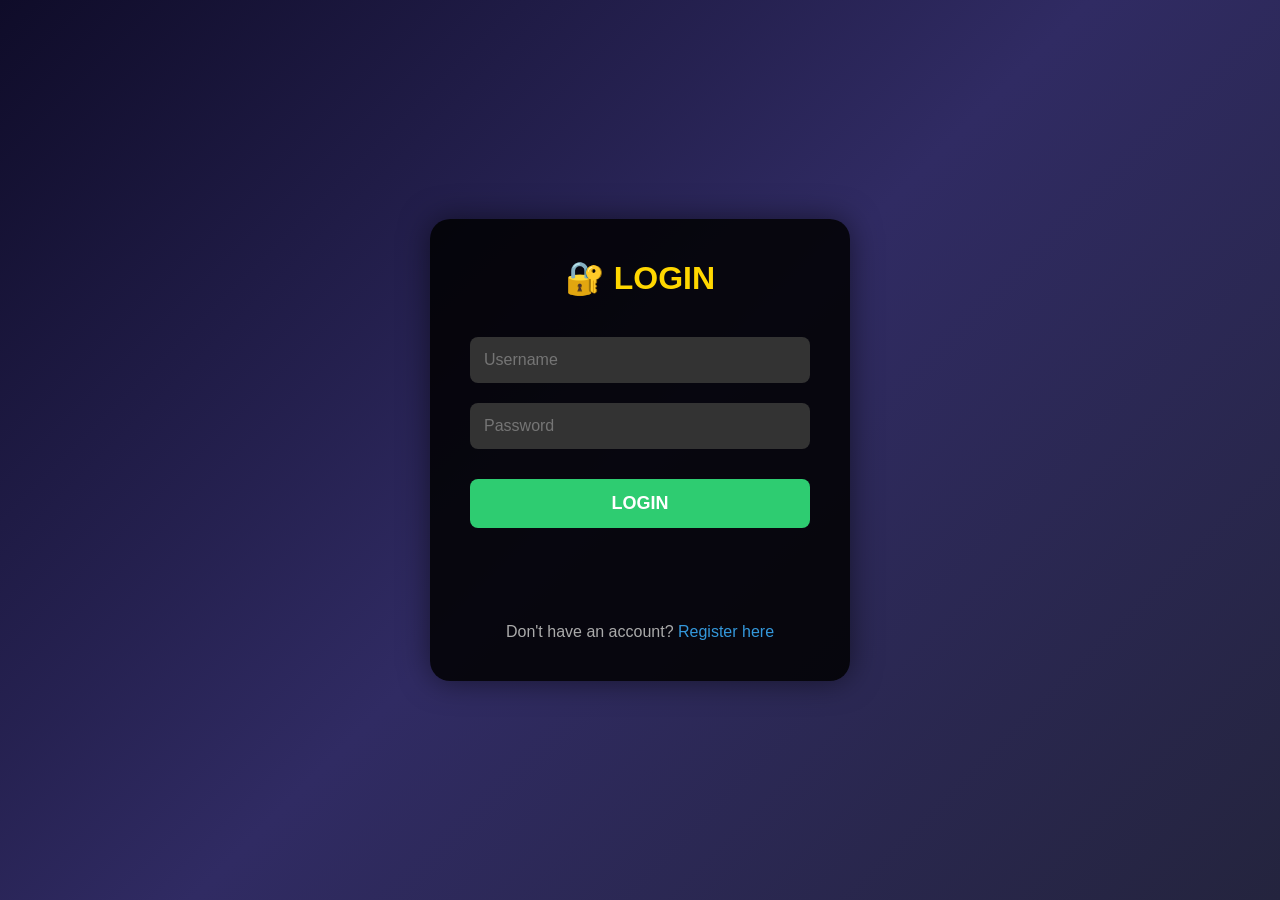
<file: games.html>
<!DOCTYPE html>
<html lang="ro">
<head>
    <meta charset="UTF-8">
    <title>Games - MaxGameStore</title>
    <style>
        * {
            margin: 0;
            padding: 0;
            box-sizing: border-box;
        }

        body {
            font-family: 'Arial', sans-serif;
            background: linear-gradient(135deg, #0f0c29, #302b63, #24243e);
            color: white;
            min-height: 100vh;
        }

        .navbar {
            display: flex;
            justify-content: flex-end;
            align-items: center;
            padding: 20px 50px;
            background: rgba(0,0,0,0.3);
        }

        .nav-links {
            display: flex;
            gap: 30px;
            align-items: center;
        }

        .nav-links a {
            color: white;
            text-decoration: none;
            transition: 0.3s;
        }

        .nav-links a:hover {
            color: #ffd700;
        }

        .user-info {
            position: fixed;
            top: 20px;
            right: 20px;
            background: rgba(0,0,0,0.7);
            padding: 8px 16px;
            border-radius: 20px;
            font-size: 14px;
            z-index: 100;
        }

        .games-container {
            display: flex;
            justify-content: center;
            align-items: center;
            min-height: 70vh;
            padding: 50px;
        }

        .game-card {
            background: rgba(0,0,0,0.7);
            border-radius: 20px;
            padding: 40px;
            text-align: center;
            width: 350px;
            transition: 0.3s;
        }

        .game-card:hover {
            transform: scale(1.05);
        }

        .game-icon {
            font-size: 80px;
            margin-bottom: 20px;
        }

        .game-card h2 {
            color: #ffd700;
            margin-bottom: 15px;
        }

        .game-card p {
            color: #ccc;
            margin-bottom: 25px;
        }

        .play-btn {
            display: inline-block;
            background: #2ecc71;
            color: white;
            padding: 12px 30px;
            border-radius: 30px;
            text-decoration: none;
            transition: 0.3s;
        }

        .play-btn:hover {
            background: #27ae60;
        }

        footer {
            text-align: center;
            padding: 30px;
            background: rgba(0,0,0,0.3);
            margin-top: 50px;
            font-size: 12px;
            color: #666;
        }

        .logout-btn {
            background: #e74c3c;
            border-radius: 20px;
            padding: 5px 15px;
        }

        .rank-owner { color: #ffd700; }
        .rank-admin { color: #2ecc71; }
        .rank-developer { color: #e74c3c; }
        .rank-tester { color: #3498db; }
        .rank-user { color: #bdc3c7; }
    </style>
</head>
<body>
    <div id="userInfo" class="user-info"></div>

    <div class="navbar">
        <div class="nav-links">
            <a href="index.html">Home</a>
            <a href="games.html">Games</a>
            <a href="support.html">Support</a>
            <a href="#" id="logoutBtn" class="logout-btn">Logout</a>
        </div>
    </div>

    <div class="games-container">
        <div class="game-card">
            <div class="game-icon">⚔️</div>
            <h2>WORLD OF FIGHTS</h2>
            <p>A 2D multiplayer game where you explore, fight and complete quests!</p>
            <a href="games/world-of-fights/index.html" class="play-btn">PLAY NOW</a>
        </div>
    </div>

    <footer>
        <p>&copy; 2025 MaxGameStore. All rights reserved.</p>
    </footer>

    <script>
        const currentUser = localStorage.getItem('currentUser');
        const userRank = localStorage.getItem('userRank') || 'user';
        
        if (!currentUser) {
            window.location.href = 'login.html';
        }
        
        let rankClass = '';
        let rankText = '';
        
        switch(userRank) {
            case 'owner': rankClass = 'rank-owner'; rankText = '👑 OWNER'; break;
            case 'admin': rankClass = 'rank-admin'; rankText = '⚙️ ADMIN'; break;
            case 'developer': rankClass = 'rank-developer'; rankText = '💻 DEVELOPER'; break;
            case 'tester': rankClass = 'rank-tester'; rankText = '🧪 TESTER'; break;
            default: rankClass = 'rank-user'; rankText = '🎮 PLAYER';
        }
        
        document.getElementById('userInfo').innerHTML = `<span class="${rankClass}">${currentUser} [${rankText}]</span>`;
        
        document.getElementById('logoutBtn').addEventListener('click', function(e) {
            e.preventDefault();
            localStorage.clear();
            window.location.href = 'login.html';
        });
    </script>
</body>
</html>
</file>
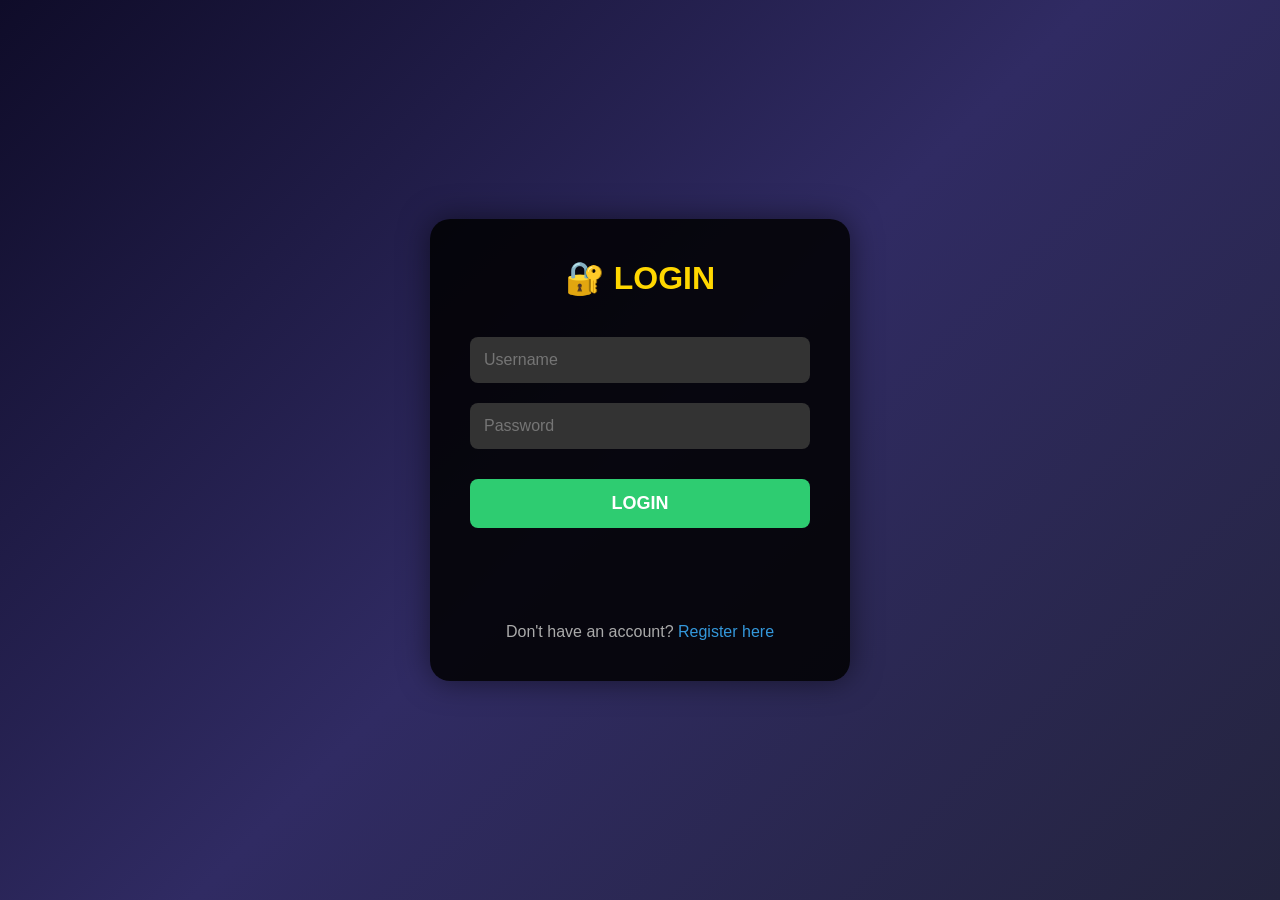
<file: login.html>
<!DOCTYPE html>
<html lang="en">
<head>
    <meta charset="UTF-8">
    <title>Login - MaxGameStore</title>
    <style>
        * {
            margin: 0;
            padding: 0;
            box-sizing: border-box;
        }
        
        body {
            font-family: 'Arial', sans-serif;
            background: linear-gradient(135deg, #0f0c29, #302b63, #24243e);
            color: white;
            min-height: 100vh;
            display: flex;
            justify-content: center;
            align-items: center;
        }
        
        .container {
            background: rgba(0,0,0,0.85);
            padding: 40px;
            border-radius: 20px;
            width: 100%;
            max-width: 420px;
            box-shadow: 0 0 30px rgba(0,0,0,0.5);
            text-align: center;
        }
        
        h1 {
            color: #ffd700;
            margin-bottom: 30px;
            font-size: 32px;
        }
        
        input {
            width: 100%;
            padding: 14px;
            margin: 10px 0;
            border-radius: 8px;
            border: none;
            background: #333;
            color: white;
            font-size: 16px;
            box-sizing: border-box;
        }
        
        input:focus {
            outline: none;
            border: 2px solid #ffd700;
            background: #444;
        }
        
        button {
            width: 100%;
            background: #2ecc71;
            color: white;
            padding: 14px;
            border: none;
            border-radius: 8px;
            cursor: pointer;
            font-size: 18px;
            font-weight: bold;
            margin-top: 20px;
            transition: all 0.3s;
        }
        
        button:hover {
            background: #27ae60;
            transform: scale(1.02);
        }
        
        .message {
            margin: 15px 0;
            font-size: 14px;
            min-height: 40px;
        }
        
        .message.error {
            color: #e74c3c;
        }
        
        .message.success {
            color: #2ecc71;
        }
        
        .message.info {
            color: #3498db;
        }
        
        .message.loading {
            color: #f39c12;
        }
        
        .link {
            color: #3498db;
            text-decoration: none;
            margin-top: 20px;
            display: inline-block;
        }
        
        .link:hover {
            text-decoration: underline;
        }
        
        p {
            margin-top: 20px;
            color: #aaa;
        }

        .ban-box {
            background: rgba(231,76,60,0.2);
            border: 2px solid #e74c3c;
            border-radius: 10px;
            padding: 15px;
            text-align: left;
        }

        .ban-box .ban-title {
            color: #e74c3c;
            font-weight: bold;
            font-size: 18px;
            margin-bottom: 10px;
        }

        .ban-box .ban-reason {
            color: #ff6b6b;
            margin-bottom: 5px;
        }

        .ban-box .ban-time {
            color: #ffd93d;
            margin-bottom: 5px;
        }

        .ban-box .ban-expires {
            color: #888;
            font-size: 12px;
        }
    </style>
</head>
<body>
    <div class="container">
        <h1>🔐 LOGIN</h1>
        <input type="text" id="username" placeholder="Username">
        <input type="password" id="password" placeholder="Password">
        <button onclick="login()">LOGIN</button>
        <div id="message" class="message"></div>
        <p>Don't have an account? <a href="register.html" class="link">Register here</a></p>
    </div>

    <script>
        const BACKEND_URL = 'https://trimmer-chrome-landfall.ngrok-free.dev';
        
        async function checkBan(username) {
            try {
                const response = await fetch(`${BACKEND_URL}/api/check-ban/${username}`);
                const data = await response.json();
                return data;
            } catch (error) {
                console.error('Ban check error:', error);
                return null;
            }
        }

        function formatTime(ms) {
            if (ms <= 0) return 'Expired';
            const days = Math.floor(ms / (1000 * 60 * 60 * 24));
            const hours = Math.floor((ms % (1000 * 60 * 60 * 24)) / (1000 * 60 * 60));
            const minutes = Math.floor((ms % (1000 * 60 * 60)) / (1000 * 60));
            const seconds = Math.floor((ms % (1000 * 60)) / 1000);
            
            let parts = [];
            if (days > 0) parts.push(`${days} day${days > 1 ? 's' : ''}`);
            if (hours > 0) parts.push(`${hours} hour${hours > 1 ? 's' : ''}`);
            if (minutes > 0) parts.push(`${minutes} minute${minutes > 1 ? 's' : ''}`);
            if (seconds > 0 || parts.length === 0) parts.push(`${seconds} second${seconds > 1 ? 's' : ''}`);
            
            return parts.join(', ');
        }

        function connectWebSocketAfterLogin(username) {
            try {
                const wsUrl = window.location.hostname === 'localhost' || window.location.hostname === '127.0.0.1'
                    ? 'ws://localhost:3000' 
                    : 'wss://trimmer-chrome-landfall.ngrok-free.dev';
                    
                const ws = new WebSocket(wsUrl);
                ws.onopen = function() {
                    console.log('✅ WebSocket connected for registration');
                    ws.send(`REGISTER_NAME:${username}`);
                    setTimeout(() => {
                        try { ws.close(); } catch(e) {}
                    }, 1000);
                };
                ws.onerror = function(err) {
                    console.error('WebSocket registration error:', err);
                };
            } catch (e) {
                console.error('WebSocket connection error:', e);
            }
        }
        
        async function login() {
            const username = document.getElementById('username').value.trim();
            const password = document.getElementById('password').value;
            const messageDiv = document.getElementById('message');
            
            if (!username || !password) {
                messageDiv.className = 'message error';
                messageDiv.innerText = '❌ Username and password required!';
                return;
            }
            
            // Verifică ban
            messageDiv.className = 'message loading';
            messageDiv.innerText = '⏳ Checking ban status...';
            
            const banCheck = await checkBan(username);
            
            if (banCheck && banCheck.banned) {
                let timeMessage = '';
                if (banCheck.remaining && banCheck.remaining > 0) {
                    timeMessage = `⏳ Remaining: ${formatTime(banCheck.remaining)}`;
                } else {
                    timeMessage = '⏳ Permanent ban';
                }
                
                const banType = banCheck.type === 'IP' ? '🚫 IP BAN' : '🔨 ACCOUNT BAN';
                
                messageDiv.className = 'message error';
                messageDiv.innerHTML = `
                    <div class="ban-box">
                        <div class="ban-title">${banType}</div>
                        <div class="ban-reason">📝 Reason: ${banCheck.reason}</div>
                        <div class="ban-time">${timeMessage}</div>
                        ${banCheck.until ? `<div class="ban-expires">📅 Expires: ${new Date(banCheck.until).toLocaleString()}</div>` : ''}
                    </div>
                `;
                return;
            }
            
            // Continuă login
            messageDiv.className = 'message loading';
            messageDiv.innerText = '⏳ Logging in...';
            
            try {
                const response = await fetch(`${BACKEND_URL}/api/login`, {
                    method: 'POST',
                    headers: {
                        'Content-Type': 'application/json',
                        'Accept': 'application/json'
                    },
                    body: JSON.stringify({ username, password })
                });
                
                const data = await response.json();
                console.log('Login response:', data);
                
                if (data.success) {
                    localStorage.setItem('currentUser', username);
                    localStorage.setItem('userRank', data.rank || 'user');
                    localStorage.setItem('userEmail', data.email || '');
                    
                    // Conectează WebSocket pentru notificări
                    connectWebSocketAfterLogin(username);
                    
                    messageDiv.className = 'message success';
                    messageDiv.innerText = '✅ Login successful! Redirecting...';
                    setTimeout(() => {
                        window.location.href = 'index.html';
                    }, 1000);
                } else {
                    messageDiv.className = 'message error';
                    
                    if (data.kickReason) {
                        messageDiv.innerText = `👢 You have been kicked!\nReason: ${data.kickReason}`;
                    } else if (data.banType) {
                        const banType = data.banType === 'IP' ? '🚫 IP BAN' : '🔨 ACCOUNT BAN';
                        let timeMsg = 'Permanent';
                        if (data.until && data.until !== 'Permanent') {
                            const until = new Date(data.until);
                            const diff = until - Date.now();
                            timeMsg = formatTime(diff);
                        }
                        messageDiv.innerHTML = `
                            <div class="ban-box">
                                <div class="ban-title">${banType}</div>
                                <div class="ban-reason">📝 Reason: ${data.reason || 'No reason'}</div>
                                <div class="ban-time">⏳ ${timeMsg}</div>
                                ${data.until && data.until !== 'Permanent' ? `<div class="ban-expires">📅 Expires: ${new Date(data.until).toLocaleString()}</div>` : ''}
                            </div>
                        `;
                    } else {
                        messageDiv.innerText = '❌ ' + (data.error || 'Login failed');
                    }
                }
            } catch (error) {
                console.error('Fetch error:', error);
                messageDiv.className = 'message error';
                messageDiv.innerText = '❌ Connection error: ' + error.message;
            }
        }
        
        if (localStorage.getItem('currentUser')) {
            window.location.href = 'index.html';
        }
    </script>
</body>
</html>
</file>
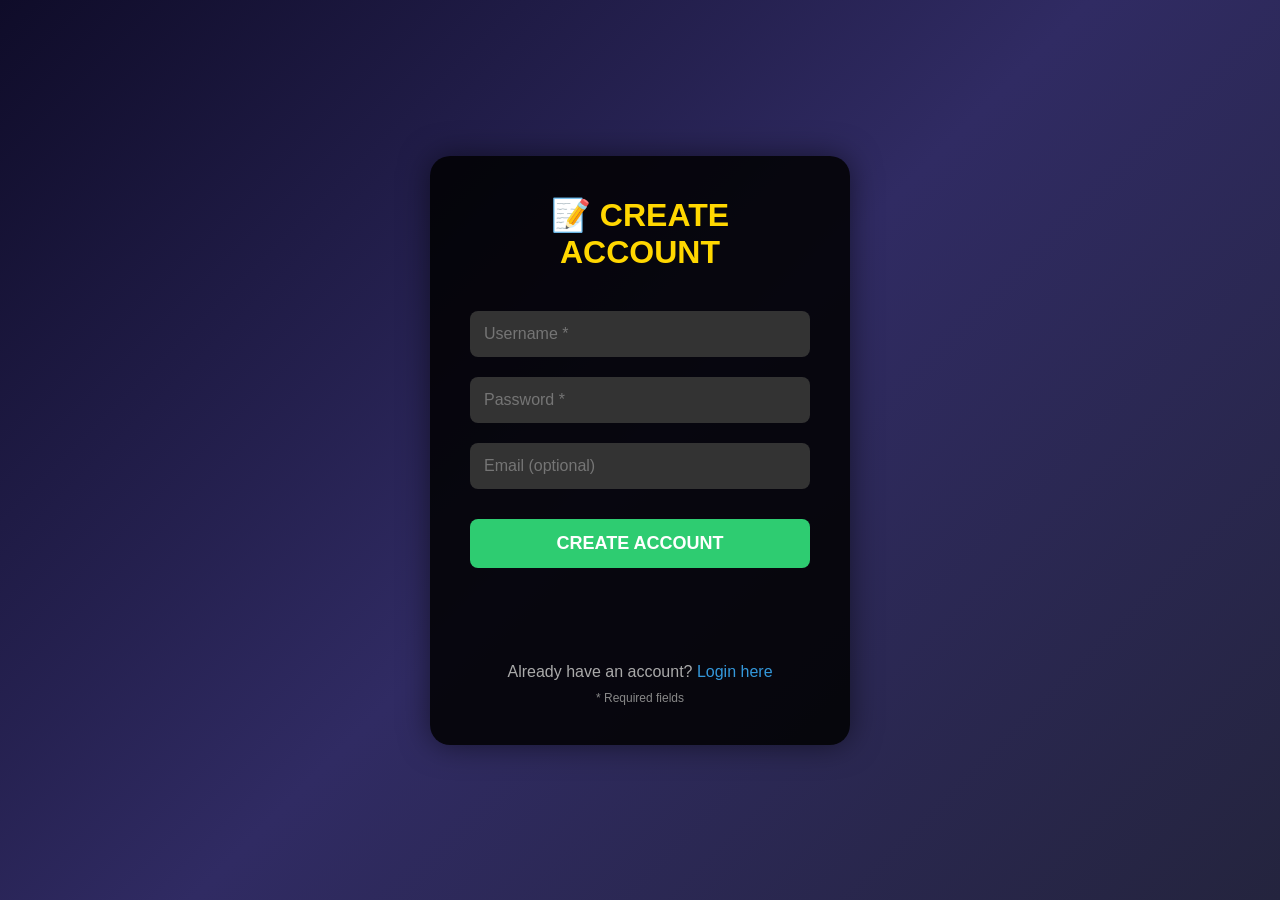
<file: register.html>
<!DOCTYPE html>
<html lang="en">
<head>
    <meta charset="UTF-8">
    <title>Register - MaxGameStore</title>
    <style>
        * {
            margin: 0;
            padding: 0;
            box-sizing: border-box;
        }
        
        body {
            font-family: 'Arial', sans-serif;
            background: linear-gradient(135deg, #0f0c29, #302b63, #24243e);
            color: white;
            min-height: 100vh;
            display: flex;
            justify-content: center;
            align-items: center;
        }
        
        .container {
            background: rgba(0,0,0,0.85);
            padding: 40px;
            border-radius: 20px;
            width: 100%;
            max-width: 420px;
            box-shadow: 0 0 30px rgba(0,0,0,0.5);
            text-align: center;
        }
        
        h1 {
            color: #ffd700;
            margin-bottom: 30px;
            font-size: 32px;
        }
        
        input {
            width: 100%;
            padding: 14px;
            margin: 10px 0;
            border-radius: 8px;
            border: none;
            background: #333;
            color: white;
            font-size: 16px;
            box-sizing: border-box;
        }
        
        input:focus {
            outline: none;
            border: 2px solid #ffd700;
            background: #444;
        }
        
        button {
            width: 100%;
            background: #2ecc71;
            color: white;
            padding: 14px;
            border: none;
            border-radius: 8px;
            cursor: pointer;
            font-size: 18px;
            font-weight: bold;
            margin-top: 20px;
            transition: all 0.3s;
        }
        
        button:hover {
            background: #27ae60;
            transform: scale(1.02);
        }
        
        .message {
            margin: 15px 0;
            font-size: 14px;
            min-height: 40px;
        }
        
        .message.error {
            color: #e74c3c;
        }
        
        .message.success {
            color: #2ecc71;
        }
        
        .message.loading {
            color: #f39c12;
        }
        
        .link {
            color: #3498db;
            text-decoration: none;
            margin-top: 20px;
            display: inline-block;
        }
        
        .link:hover {
            text-decoration: underline;
        }
        
        p {
            margin-top: 20px;
            color: #aaa;
        }
        
        .optional {
            color: #888;
            font-size: 12px;
            margin-top: 10px;
        }
    </style>
</head>
<body>
    <div class="container">
        <h1>📝 CREATE ACCOUNT</h1>
        <input type="text" id="username" placeholder="Username *">
        <input type="password" id="password" placeholder="Password *">
        <input type="email" id="email" placeholder="Email (optional)">
        <button onclick="register()">CREATE ACCOUNT</button>
        <div id="message" class="message"></div>
        <p>Already have an account? <a href="login.html" class="link">Login here</a></p>
        <div class="optional">* Required fields</div>
    </div>

    <script>
        const BACKEND_URL = 'https://trimmer-chrome-landfall.ngrok-free.dev';
        
        async function register() {
            const username = document.getElementById('username').value.trim();
            const password = document.getElementById('password').value;
            const email = document.getElementById('email').value.trim();
            
            const messageDiv = document.getElementById('message');
            
            if (!username || !password) {
                messageDiv.className = 'message error';
                messageDiv.innerText = '❌ Username and password are required!';
                return;
            }
            
            if (username.length < 3) {
                messageDiv.className = 'message error';
                messageDiv.innerText = '❌ Username must be at least 3 characters!';
                return;
            }
            
            if (password.length < 4) {
                messageDiv.className = 'message error';
                messageDiv.innerText = '❌ Password must be at least 4 characters!';
                return;
            }
            
            messageDiv.className = 'message loading';
            messageDiv.innerText = '⏳ Creating account...';
            
            try {
                const response = await fetch(`${BACKEND_URL}/api/register`, {
                    method: 'POST',
                    headers: {
                        'Content-Type': 'application/json',
                        'Accept': 'application/json'
                    },
                    body: JSON.stringify({ username, password, email })
                });
                
                const data = await response.json();
                console.log('Register response:', data);
                
                if (data.success) {
                    messageDiv.className = 'message success';
                    messageDiv.innerText = '✅ Account created! Redirecting to login...';
                    setTimeout(() => {
                        window.location.href = 'login.html';
                    }, 1500);
                } else {
                    messageDiv.className = 'message error';
                    messageDiv.innerText = '❌ ' + (data.error || 'Registration failed');
                }
            } catch (error) {
                console.error('Fetch error:', error);
                messageDiv.className = 'message error';
                messageDiv.innerText = '❌ Connection error: ' + error.message;
            }
        }
        
        if (localStorage.getItem('currentUser')) {
            window.location.href = 'index.html';
        }
    </script>
</body>
</html>
</file>
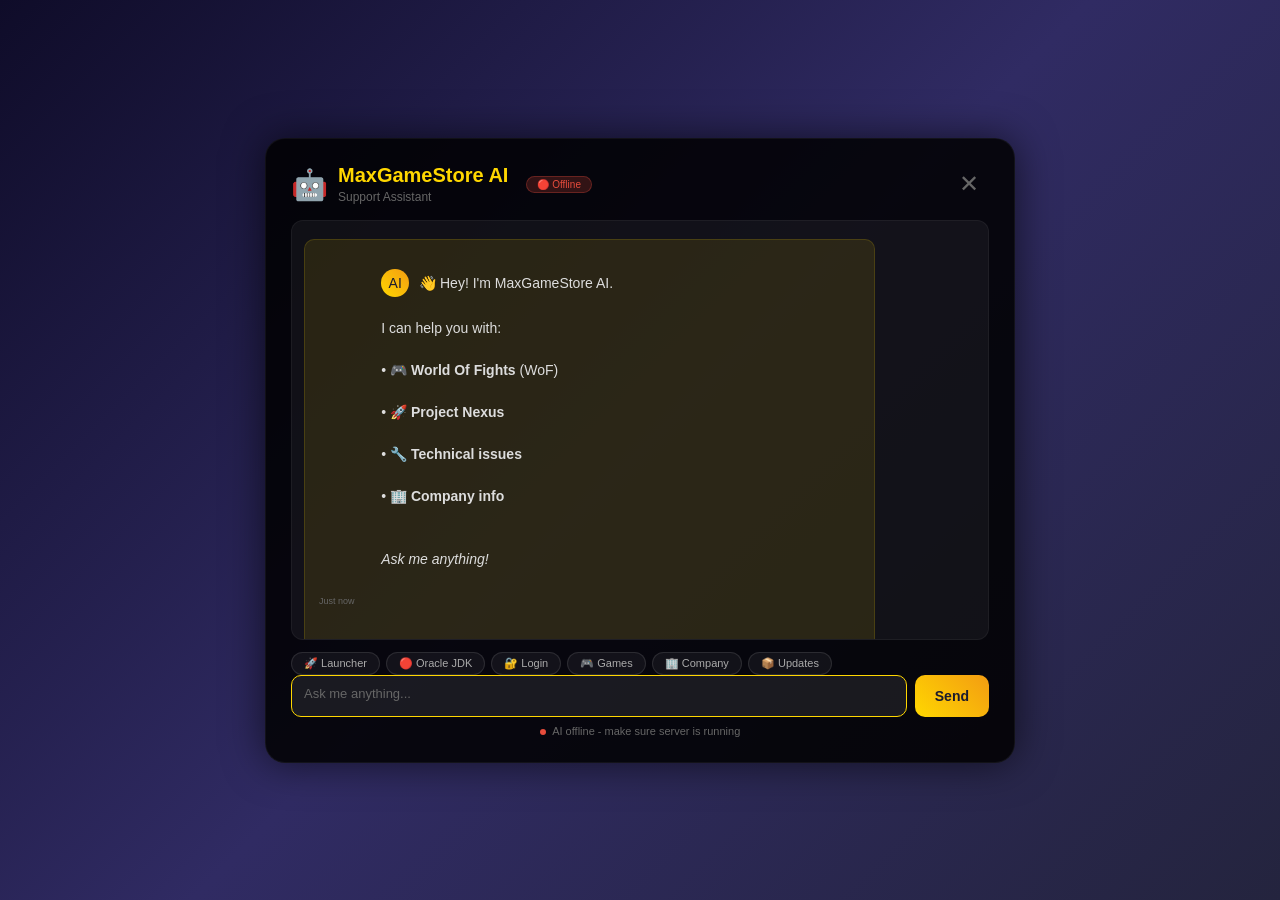
<file: support-ai.html>
<!DOCTYPE html>
<html lang="en">
<head>
    <meta charset="UTF-8">
    <meta name="viewport" content="width=device-width, initial-scale=1.0">
    <title>AI Support - MaxGameStore</title>
    <style>
        * {
            margin: 0;
            padding: 0;
            box-sizing: border-box;
        }

        body {
            font-family: 'Segoe UI', Arial, sans-serif;
            background: linear-gradient(135deg, #0f0c29, #302b63, #24243e);
            color: white;
            min-height: 100vh;
            display: flex;
            justify-content: center;
            align-items: center;
        }

        .container {
            max-width: 750px;
            width: 95%;
            background: rgba(0, 0, 0, 0.85);
            border-radius: 20px;
            padding: 25px;
            box-shadow: 0 0 40px rgba(0, 0, 0, 0.6);
            border: 1px solid rgba(255, 255, 255, 0.05);
        }

        .header {
            display: flex;
            justify-content: space-between;
            align-items: center;
            margin-bottom: 15px;
        }

        .header-left {
            display: flex;
            align-items: center;
            gap: 10px;
        }

        .header .icon {
            font-size: 30px;
        }

        .header h1 {
            font-size: 20px;
            color: #ffd700;
        }

        .header .subtitle {
            font-size: 12px;
            color: #666;
        }

        .header .close {
            color: #666;
            font-size: 24px;
            text-decoration: none;
            cursor: pointer;
            transition: 0.3s;
            padding: 0 10px;
        }

        .header .close:hover {
            color: #ff6b6b;
        }

        .status-badge {
            display: inline-block;
            padding: 2px 10px;
            border-radius: 20px;
            font-size: 10px;
            margin-left: 8px;
        }

        .status-badge.online {
            background: rgba(46, 204, 113, 0.2);
            color: #2ecc71;
            border: 1px solid rgba(46, 204, 113, 0.3);
        }

        .status-badge.offline {
            background: rgba(231, 76, 60, 0.2);
            color: #e74c3c;
            border: 1px solid rgba(231, 76, 60, 0.3);
        }

        .status-badge.checking {
            background: rgba(243, 156, 18, 0.2);
            color: #f39c12;
            border: 1px solid rgba(243, 156, 18, 0.3);
        }

        .chat-box {
            background: rgba(255, 255, 255, 0.05);
            border-radius: 12px;
            padding: 12px;
            max-height: 420px;
            min-height: 250px;
            overflow-y: auto;
            margin-bottom: 12px;
            border: 1px solid rgba(255, 255, 255, 0.05);
        }

        .chat-box::-webkit-scrollbar {
            width: 4px;
        }

        .chat-box::-webkit-scrollbar-track {
            background: transparent;
        }

        .chat-box::-webkit-scrollbar-thumb {
            background: #444;
            border-radius: 10px;
        }

        .message {
            margin: 6px 0;
            padding: 8px 14px;
            border-radius: 10px;
            max-width: 85%;
            animation: fadeIn 0.3s ease;
            white-space: pre-wrap;
            word-wrap: break-word;
            font-size: 14px;
            line-height: 1.5;
        }

        @keyframes fadeIn {
            from { opacity: 0; transform: translateY(10px); }
            to { opacity: 1; transform: translateY(0); }
        }

        .message.bot {
            background: rgba(255, 215, 0, 0.1);
            border: 1px solid rgba(255, 215, 0, 0.15);
            color: #ddd;
            align-self: flex-start;
        }

        .message.bot .code {
            background: rgba(0, 0, 0, 0.3);
            padding: 4px 8px;
            border-radius: 4px;
            font-family: monospace;
            font-size: 12px;
            color: #ffd93d;
            display: inline-block;
            margin: 2px 0;
        }

        .message.user {
            background: rgba(46, 204, 113, 0.15);
            border: 1px solid rgba(46, 204, 113, 0.2);
            color: #fff;
            align-self: flex-end;
            margin-left: auto;
        }

        .message .time {
            font-size: 9px;
            color: #666;
            margin-top: 4px;
        }

        .message .error-text {
            color: #ff6b6b;
        }

        .message .success-text {
            color: #2ecc71;
        }

        .input-area {
            display: flex;
            gap: 8px;
        }

        .input-area textarea {
            flex: 1;
            padding: 10px 12px;
            border-radius: 10px;
            border: 1px solid rgba(255, 255, 255, 0.1);
            background: rgba(255, 255, 255, 0.05);
            color: white;
            font-size: 13px;
            resize: none;
            height: 42px;
            font-family: inherit;
            transition: 0.3s;
        }

        .input-area textarea:focus {
            outline: none;
            border-color: #ffd700;
            background: rgba(255, 255, 255, 0.08);
        }

        .input-area textarea::placeholder {
            color: #666;
        }

        .input-area button {
            padding: 10px 20px;
            border: none;
            border-radius: 10px;
            background: linear-gradient(45deg, #ffd700, #f39c12);
            color: #1a1a2e;
            font-weight: bold;
            font-size: 14px;
            cursor: pointer;
            transition: 0.3s;
            white-space: nowrap;
            min-width: 70px;
        }

        .input-area button:hover {
            transform: scale(1.05);
            box-shadow: 0 0 20px rgba(255, 215, 0, 0.3);
        }

        .input-area button:disabled {
            opacity: 0.5;
            cursor: not-allowed;
            transform: none;
        }

        .quick-actions {
            display: flex;
            flex-wrap: wrap;
            gap: 6px;
            margin-top: 10px;
        }

        .quick-actions button {
            padding: 4px 12px;
            border: 1px solid rgba(255, 255, 255, 0.1);
            border-radius: 15px;
            background: rgba(255, 255, 255, 0.05);
            color: #aaa;
            font-size: 11px;
            cursor: pointer;
            transition: 0.3s;
        }

        .quick-actions button:hover {
            background: rgba(255, 215, 0, 0.15);
            color: #ffd700;
            border-color: rgba(255, 215, 0, 0.3);
        }

        .status {
            text-align: center;
            font-size: 11px;
            color: #666;
            margin-top: 8px;
        }

        .status .dot {
            display: inline-block;
            width: 6px;
            height: 6px;
            border-radius: 50%;
            margin-right: 4px;
        }

        .status .dot.online { background: #2ecc71; }
        .status .dot.offline { background: #e74c3c; }
        .status .dot.checking { background: #f39c12; }

        .typing {
            color: #888;
            font-size: 12px;
            padding: 3px 0;
            display: none;
        }

        .typing.show {
            display: block;
        }

        .typing span {
            animation: blink 1.4s infinite;
        }

        .typing span:nth-child(2) { animation-delay: 0.2s; }
        .typing span:nth-child(3) { animation-delay: 0.4s; }

        @keyframes blink {
            0%, 60%, 100% { opacity: 1; }
            30% { opacity: 0; }
        }

        .ai-avatar {
            display: inline-block;
            width: 28px;
            height: 28px;
            border-radius: 50%;
            background: linear-gradient(45deg, #ffd700, #f39c12);
            color: #1a1a2e;
            text-align: center;
            line-height: 28px;
            font-size: 14px;
            margin-right: 6px;
        }

        @media (max-width: 600px) {
            .container { padding: 15px; }
            .header h1 { font-size: 18px; }
            .input-area textarea { font-size: 12px; height: 36px; }
            .input-area button { font-size: 12px; padding: 8px 14px; min-width: 60px; }
            .message { font-size: 13px; }
            .chat-box { max-height: 300px; min-height: 180px; }
        }
    </style>
</head>
<body>

    <div class="container">
        <!-- Header -->
        <div class="header">
            <div class="header-left">
                <span class="icon">🤖</span>
                <div>
                    <h1>MaxGameStore AI</h1>
                    <span class="subtitle">Support Assistant</span>
                </div>
                <span id="aiStatus" class="status-badge checking">⏳</span>
            </div>
            <a href="index.html" class="close" title="Close">✕</a>
        </div>

        <!-- Chat Box -->
        <div class="chat-box" id="chatBox">
            <div class="message bot">
                <span class="ai-avatar">AI</span> 👋 Hey! I'm MaxGameStore AI.<br>
                I can help you with:<br>
                • 🎮 <strong>World Of Fights</strong> (WoF)<br>
                • 🚀 <strong>Project Nexus</strong><br>
                • 🔧 <strong>Technical issues</strong><br>
                • 🏢 <strong>Company info</strong><br><br>
                <em>Ask me anything!</em>
                <div class="time">Just now</div>
            </div>
            <div id="typingIndicator" class="typing">
                <span>●</span><span>●</span><span>●</span>
            </div>
        </div>

        <!-- Quick Actions -->
        <div class="quick-actions">
            <button onclick="quickAction('launcher')">🚀 Launcher</button>
            <button onclick="quickAction('oracle')">🔴 Oracle JDK</button>
            <button onclick="quickAction('login')">🔐 Login</button>
            <button onclick="quickAction('games')">🎮 Games</button>
            <button onclick="quickAction('company')">🏢 Company</button>
            <button onclick="quickAction('update')">📦 Updates</button>
        </div>

        <!-- Input -->
        <div class="input-area">
            <textarea id="userInput" placeholder="Ask me anything..." rows="1"></textarea>
            <button id="sendBtn" onclick="sendMessage()">Send</button>
        </div>

        <!-- Status -->
        <div class="status">
            <span class="dot" id="statusDot"></span>
            <span id="statusText">Connecting...</span>
        </div>
    </div>

    <script>
        // ================================================================
        // 🔧 CONFIG - Înlocuiește cu linkul tău ngrok
        // ================================================================
        const AI_API_URL = 'https://trimmer-chrome-landfall.ngrok-free.dev';

        // ================================================================
        // VARIABLES
        // ================================================================
        let isProcessing = false;

        // ================================================================
        // CHECK AI STATUS
        // ================================================================
        function checkAIStatus() {
            const badge = document.getElementById('aiStatus');
            const dot = document.getElementById('statusDot');
            const text = document.getElementById('statusText');

            badge.textContent = '⏳';
            badge.className = 'status-badge checking';
            dot.className = 'dot checking';
            text.textContent = 'Checking connection...';

            fetch(`${AI_API_URL}/api/ai/status`)
                .then(res => {
                    if (!res.ok) throw new Error('HTTP ' + res.status);
                    return res.json();
                })
                .then(data => {
                    badge.textContent = '🟢 Online';
                    badge.className = 'status-badge online';
                    dot.className = 'dot online';
                    text.textContent = `AI ready • ${data.knowledge.games} games • ${data.knowledge.solutions} solutions`;
                    console.log('✅ AI Server online:', data);
                })
                .catch((err) => {
                    console.error('❌ AI Status error:', err);
                    badge.textContent = '🔴 Offline';
                    badge.className = 'status-badge offline';
                    dot.className = 'dot offline';
                    text.textContent = 'AI offline - make sure server is running';
                });
        }

        // ================================================================
        // ADD MESSAGE
        // ================================================================
        function addMessage(text, sender) {
            const chatBox = document.getElementById('chatBox');
            const msg = document.createElement('div');
            msg.className = `message ${sender}`;
            
            // Procesează textul pentru formatare
            let formatted = text
                .replace(/\n/g, '<br>')
                .replace(/`([^`]+)`/g, '<span class="code">$1</span>')
                .replace(/\*\*(.*?)\*\*/g, '<strong>$1</strong>');
            
            if (sender === 'bot') {
                formatted = `<span class="ai-avatar">AI</span> ${formatted}`;
            }
            
            msg.innerHTML = formatted;
            
            const time = document.createElement('div');
            time.className = 'time';
            time.textContent = new Date().toLocaleTimeString();
            msg.appendChild(time);
            
            // Inserează înaintea indicatorului de typing
            const typingIndicator = document.getElementById('typingIndicator');
            chatBox.insertBefore(msg, typingIndicator);
            
            chatBox.scrollTop = chatBox.scrollHeight;
        }

        // ================================================================
        // QUICK ACTIONS
        // ================================================================
        function quickAction(type) {
            const input = document.getElementById('userInput');
            const msgs = {
                'launcher': 'Launcher won\'t open when I double-click it',
                'oracle': 'I have Oracle JDK issues, the launcher doesn\'t open',
                'login': 'I can\'t log in to my account',
                'games': 'What games does MaxGameStore have?',
                'company': 'Tell me about MaxGameStore Corporation',
                'update': 'What are the latest updates for World Of Fights?'
            };
            input.value = msgs[type] || '';
            sendMessage();
        }

        // ================================================================
        // SEND MESSAGE
        // ================================================================
        function sendMessage() {
            const input = document.getElementById('userInput');
            const msg = input.value.trim();
            if (!msg || isProcessing) return;

            input.value = '';
            addMessage(msg, 'user');
            isProcessing = true;
            document.getElementById('sendBtn').disabled = true;

            // Arată typing indicator
            const typing = document.getElementById('typingIndicator');
            typing.classList.add('show');
            document.getElementById('chatBox').scrollTop = document.getElementById('chatBox').scrollHeight;

            const startTime = Date.now();

            fetch(`${AI_API_URL}/api/ai/analyze`, {
                method: 'POST',
                headers: { 'Content-Type': 'application/json' },
                body: JSON.stringify({
                    message: msg,
                    userName: localStorage.getItem('currentUser') || 'Guest',
                    userEmail: localStorage.getItem('userEmail') || ''
                })
            })
            .then(res => {
                if (!res.ok) throw new Error('HTTP ' + res.status);
                return res.json();
            })
            .then(data => {
                typing.classList.remove('show');
                
                // Asigură timp minim de răspuns pentru UX
                const elapsed = Date.now() - startTime;
                const minDelay = 300;
                const delay = Math.max(0, minDelay - elapsed);
                
                setTimeout(() => {
                    if (data.success) {
                        let response = data.solution;
                        
                        // Adaugă info Java dacă e disponibil
                        if (data.javaInfo) {
                            const javaType = data.javaInfo.isOpenJDK ? 'OpenJDK ✅' : 'Oracle JDK ❌';
                            response += `\n\n🔍 **Java detected:** ${javaType} (v${data.javaInfo.version})`;
                            if (data.javaInfo.isOracle) {
                                response += `\n⚠️ **Warning:** Oracle JDK may cause issues!`;
                            }
                        }
                        
                        // Adaugă contact
                        if (data.contact) {
                            response += `\n\n📧 **Need more help?** Contact: ${data.contact}`;
                        }
                        
                        addMessage(response, 'bot');
                    } else {
                        addMessage(`❌ **Error:** ${data.error || 'Something went wrong'}`, 'bot');
                    }
                    isProcessing = false;
                    document.getElementById('sendBtn').disabled = false;
                }, delay);
            })
            .catch((err) => {
                console.error('❌ Send error:', err);
                typing.classList.remove('show');
                
                // Afișează mesaj de eroare detaliat
                let errorMsg = '❌ **Connection Error**\n\n';
                if (err.message.includes('Failed to fetch')) {
                    errorMsg += 'Could not reach the AI server.\n\n';
                    errorMsg += '**Possible reasons:**\n';
                    errorMsg += '• Server is not running\n';
                    errorMsg += '• Ngrok is not active\n';
                    errorMsg += '• Wrong URL in configuration\n\n';
                    errorMsg += `**Current URL:** ${AI_API_URL}`;
                } else {
                    errorMsg += err.message;
                }
                addMessage(errorMsg, 'bot');
                isProcessing = false;
                document.getElementById('sendBtn').disabled = false;
            });
        }

        // ================================================================
        // KEYBOARD SHORTCUTS
        // ================================================================
        document.getElementById('userInput').addEventListener('keydown', function(e) {
            if (e.key === 'Enter' && !e.shiftKey) {
                e.preventDefault();
                if (!document.getElementById('sendBtn').disabled) {
                    sendMessage();
                }
            }
        });

        // Auto-resize textarea
        document.getElementById('userInput').addEventListener('input', function() {
            this.style.height = 'auto';
            this.style.height = Math.min(this.scrollHeight, 120) + 'px';
        });

        // Focus input la încărcare
        document.addEventListener('DOMContentLoaded', function() {
            document.getElementById('userInput').focus();
        });

        // ================================================================
        // INIT
        // ================================================================
        window.onload = function() {
            checkAIStatus();
            setInterval(checkAIStatus, 30000);
        };
    </script>
</body>
</html>
</file>
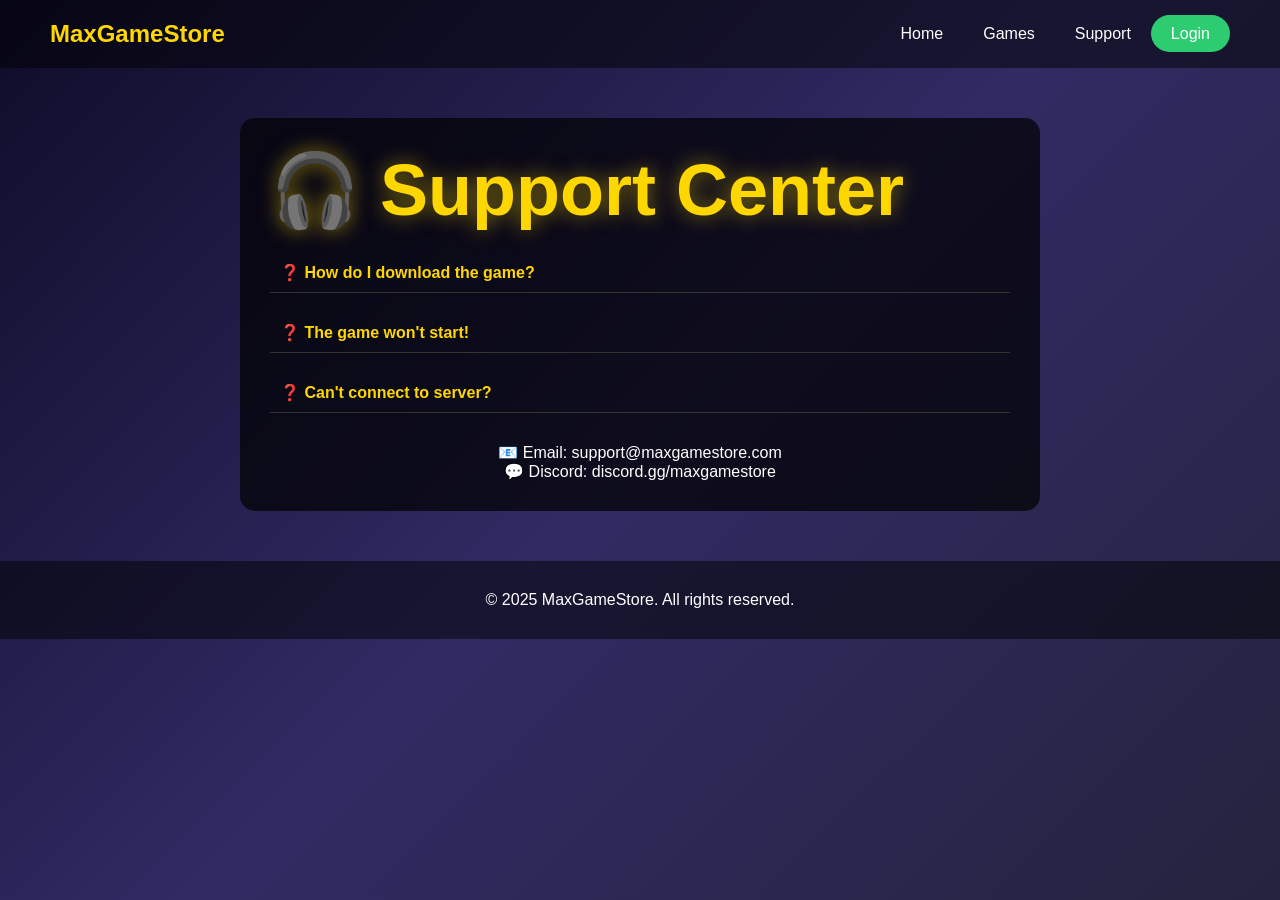
<file: support.html>
<!DOCTYPE html>
<html lang="ro">
<head>
    <meta charset="UTF-8">
    <title>Support - MaxGameStore</title>
    <link rel="stylesheet" href="css/style.css">
    <style>
        .support-container {
            max-width: 800px;
            margin: 50px auto;
            padding: 30px;
            background: rgba(0,0,0,0.7);
            border-radius: 15px;
        }
        .faq-item {
            margin: 20px 0;
            padding: 10px;
            border-bottom: 1px solid #333;
        }
        .faq-question {
            font-weight: bold;
            color: #ffd700;
            cursor: pointer;
        }
        .faq-answer {
            display: none;
            margin-top: 10px;
            color: #ccc;
        }
        .contact {
            text-align: center;
            margin-top: 30px;
        }
    </style>
</head>
<body>
    <nav>
        <div class="logo">MaxGameStore</div>
        <ul>
            <li><a href="index.html">Home</a></li>
            <li><a href="games.html">Games</a></li>
            <li><a href="support.html">Support</a></li>
            <li><a href="login.html" class="login-btn">Login</a></li>
        </ul>
    </nav>
    
    <div class="support-container">
        <h1>🎧 Support Center</h1>
        
        <div class="faq-item">
            <div class="faq-question" onclick="toggleAnswer(this)">❓ How do I download the game?</div>
            <div class="faq-answer">Create an account, login, then go to Games → World Of Fights → Download.</div>
        </div>
        
        <div class="faq-item">
            <div class="faq-question" onclick="toggleAnswer(this)">❓ The game won't start!</div>
            <div class="faq-answer">Make sure you have Java 17+ installed. Download from java.com.</div>
        </div>
        
        <div class="faq-item">
            <div class="faq-question" onclick="toggleAnswer(this)">❓ Can't connect to server?</div>
            <div class="faq-answer">Check the server address on the game page. Make sure the host is online.</div>
        </div>
        
        <div class="contact">
            <p>📧 Email: support@maxgamestore.com</p>
            <p>💬 Discord: discord.gg/maxgamestore</p>
        </div>
    </div>
    
    <footer>
        <p>&copy; 2025 MaxGameStore. All rights reserved.</p>
    </footer>
    
    <script>
        function toggleAnswer(element) {
            const answer = element.nextElementSibling;
            answer.style.display = answer.style.display === 'block' ? 'none' : 'block';
        }
    </script>
</body>
</html>
</file>
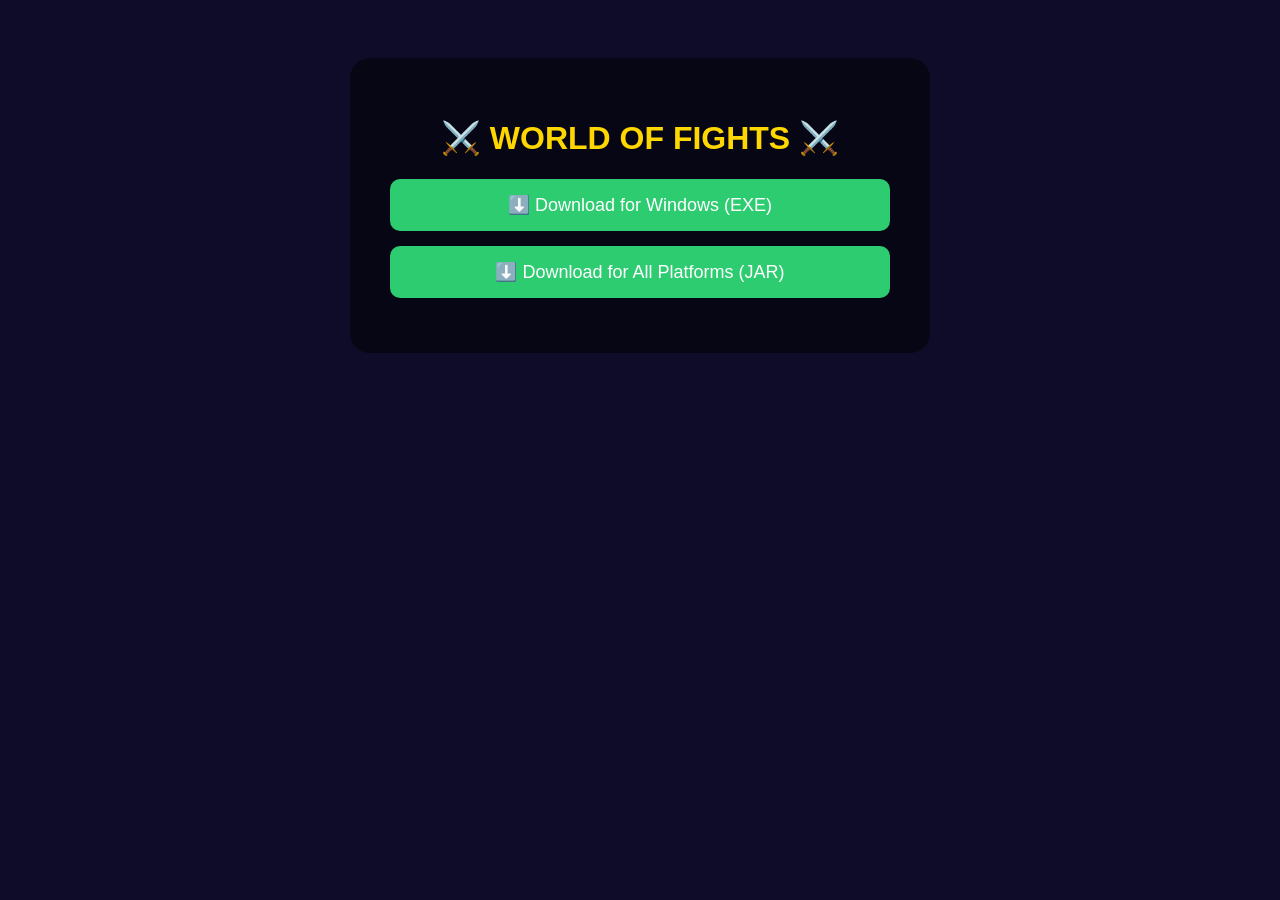
<file: games/world-of-fights/download.html>
<!DOCTYPE html>
<html>
<head>
    <meta charset="UTF-8">
    <title>World Of Fights - Direct Download</title>
    <style>
        body {
            background: #0f0c29;
            color: white;
            text-align: center;
            padding: 50px;
            font-family: Arial;
        }
        .container {
            max-width: 500px;
            margin: 0 auto;
            background: rgba(0,0,0,0.5);
            padding: 40px;
            border-radius: 20px;
        }
        a {
            display: block;
            background: #2ecc71;
            color: white;
            padding: 15px;
            margin: 15px 0;
            border-radius: 10px;
            text-decoration: none;
            font-size: 18px;
        }
        a:hover {
            background: #27ae60;
        }
        h1 {
            color: #ffd700;
        }
    </style>
</head>
<body>
    <div class="container">
        <h1>⚔️ WORLD OF FIGHTS ⚔️</h1>
        <a href="WorldOfFights.exe">⬇️ Download for Windows (EXE)</a>
        <a href="WorldOfFights.jar">⬇️ Download for All Platforms (JAR)</a>
    </div>
</body>
</html>
</file>
<file: css/style.css>
* {
    margin: 0;
    padding: 0;
    box-sizing: border-box;
}

body {
    font-family: 'Arial', sans-serif;
    background: linear-gradient(135deg, #0f0c29, #302b63, #24243e);
    color: white;
    min-height: 100vh;
}

/* Navigation */
nav {
    display: flex;
    justify-content: space-between;
    align-items: center;
    padding: 20px 50px;
    background: rgba(0,0,0,0.5);
}

.logo {
    font-size: 24px;
    font-weight: bold;
    color: #ffd700;
}

/* User info - colț stânga sus */
.user-info {
    position: fixed;
    top: 20px;
    left: 20px;
    background: rgba(0,0,0,0.7);
    padding: 8px 16px;
    border-radius: 20px;
    font-size: 14px;
    z-index: 100;
    font-weight: bold;
}

/* Rank culori */
.rank-owner {
    color: #ff6b35;
    text-shadow: 0 0 5px #ff6b35;
}
.rank-admin {
    color: #2ecc71;
    text-shadow: 0 0 5px #2ecc71;
}
.rank-tester {
    color: #3498db;
    text-shadow: 0 0 5px #3498db;
}
.rank-developer {
    color: #e74c3c;
    text-shadow: 0 0 5px #e74c3c;
}
.rank-user {
    color: #fff;
}

nav ul {
    display: flex;
    list-style: none;
    margin-left: auto;
}

nav ul li a {
    color: white;
    text-decoration: none;
    padding: 10px 20px;
    transition: 0.3s;
}

nav ul li a:hover {
    color: #ffd700;
}

.login-btn {
    background: #2ecc71;
    border-radius: 20px;
}

.login-btn:hover {
    background: #27ae60;
    transform: scale(1.05);
}

.logout-btn {
    background: #e74c3c;
    border-radius: 20px;
}

.logout-btn:hover {
    background: #c0392b;
    transform: scale(1.05);
}

/* Hero section */
.hero {
    text-align: center;
    padding: 100px 20px;
}

.production-badge {
    font-size: 14px;
    color: #888;
    letter-spacing: 2px;
    margin-bottom: 20px;
    text-transform: uppercase;
}

h1 {
    font-size: 72px;
    color: #ffd700;
    margin-bottom: 20px;
    text-shadow: 0 0 20px rgba(255,215,0,0.5);
}

/* Buttons */
.play-btn, .download-btn {
    display: inline-block;
    background: #2ecc71;
    color: white;
    padding: 15px 40px;
    font-size: 20px;
    border-radius: 50px;
    text-decoration: none;
    margin-top: 30px;
    transition: 0.3s;
    border: none;
    cursor: pointer;
}

.play-btn:hover, .download-btn:hover {
    background: #27ae60;
    transform: scale(1.05);
}

/* Footer */
footer {
    text-align: center;
    padding: 30px;
    background: rgba(0,0,0,0.5);
    margin-top: 50px;
}

/* Game container */
.game-container {
    text-align: center;
    padding: 50px 20px;
}

.main-title {
    font-size: 64px;
    color: #ffd700;
    text-align: center;
    margin-top: 50px;
    margin-bottom: 30px;
}

.game-description-custom {
    text-align: center;
    max-width: 700px;
    margin: 0 auto;
    padding: 20px;
    background: rgba(0,0,0,0.5);
    border-radius: 15px;
    font-size: 18px;
    line-height: 1.6;
}

.edit-description {
    background: #3498db;
    color: white;
    border: none;
    padding: 5px 10px;
    border-radius: 5px;
    cursor: pointer;
    margin-left: 10px;
    font-size: 12px;
}

.server-status {
    background: rgba(0,0,0,0.7);
    padding: 20px;
    border-radius: 15px;
    display: inline-block;
    margin: 20px;
    font-size: 18px;
}

.server-status p {
    margin: 10px 0;
}

.online {
    color: #2ecc71;
    font-weight: bold;
}

.copy-btn {
    background: #3498db;
    border: none;
    color: white;
    padding: 5px 10px;
    border-radius: 5px;
    cursor: pointer;
    margin-left: 10px;
}

.copy-btn:hover {
    background: #2980b9;
}

/* Download section */
.download-section {
    background: rgba(0,0,0,0.5);
    border-radius: 20px;
    padding: 30px;
    margin: 30px auto;
    max-width: 900px;
}

.download-section h3 {
    color: #ffd700;
    margin-bottom: 20px;
    font-size: 24px;
}

.download-grid {
    display: flex;
    justify-content: center;
    gap: 30px;
    flex-wrap: wrap;
    margin: 20px 0;
}

.download-card {
    background: rgba(0,0,0,0.7);
    border-radius: 15px;
    padding: 20px;
    width: 200px;
    text-align: center;
    transition: 0.3s;
}

.download-card:hover {
    transform: translateY(-5px);
}

.download-icon {
    font-size: 48px;
    margin-bottom: 10px;
}

.download-card h4 {
    color: #ffd700;
    margin-bottom: 10px;
}

.download-card p {
    font-size: 12px;
    color: #ccc;
    margin-bottom: 15px;
}

.download-link {
    display: inline-block;
    background: #2ecc71;
    color: white;
    padding: 8px 20px;
    border-radius: 20px;
    text-decoration: none;
    font-size: 14px;
    transition: 0.3s;
}

.download-link:hover {
    background: #27ae60;
}

.requirements {
    margin-top: 20px;
    padding: 15px;
    background: rgba(0,0,0,0.5);
    border-radius: 10px;
    text-align: left;
}

.requirements h4 {
    color: #ffd700;
    margin-bottom: 10px;
}

.requirements ul {
    margin-left: 20px;
}

.requirements li {
    margin: 5px 0;
    font-size: 14px;
}

/* Instructions */
.instructions {
    background: rgba(0,0,0,0.5);
    padding: 30px;
    border-radius: 15px;
    max-width: 600px;
    margin: 30px auto;
    text-align: left;
}

.instructions ol {
    margin-left: 20px;
    margin-top: 10px;
}

.instructions li {
    margin: 10px 0;
}

/* Games page */
.games-list {
    display: flex;
    justify-content: center;
    gap: 30px;
    flex-wrap: wrap;
    padding: 50px;
}

.game-card {
    background: rgba(0,0,0,0.7);
    border-radius: 15px;
    padding: 20px;
    width: 280px;
    text-align: center;
    transition: 0.3s;
    cursor: pointer;
}

.game-card:hover {
    transform: scale(1.05);
}

.game-card h2 {
    color: #ffd700;
    margin-bottom: 15px;
}

.game-card p {
    margin-bottom: 20px;
    color: #ccc;
}

.play-now {
    background: #2ecc71;
    color: white;
    padding: 10px 20px;
    border: none;
    border-radius: 5px;
    cursor: pointer;
    margin-top: 10px;
    transition: 0.3s;
}

.play-now:hover {
    background: #27ae60;
}

.play-now:disabled {
    background: #555;
    cursor: not-allowed;
}

/* Support page */
.support-container {
    max-width: 800px;
    margin: 50px auto;
    padding: 30px;
    background: rgba(0,0,0,0.7);
    border-radius: 15px;
}

.faq-item {
    margin: 20px 0;
    padding: 10px;
    border-bottom: 1px solid #333;
}

.faq-question {
    font-weight: bold;
    color: #ffd700;
    cursor: pointer;
}

.faq-answer {
    display: none;
    margin-top: 10px;
    color: #ccc;
}

.contact {
    text-align: center;
    margin-top: 30px;
}

/* Auth pages */
.auth-container {
    max-width: 400px;
    margin: 100px auto;
    padding: 40px;
    background: rgba(0,0,0,0.8);
    border-radius: 20px;
    text-align: center;
    box-shadow: 0 0 30px rgba(0,0,0,0.5);
}

.auth-container h1 {
    font-size: 32px;
    margin-bottom: 30px;
}

.auth-container input {
    width: 100%;
    padding: 12px;
    margin: 10px 0;
    border: none;
    border-radius: 8px;
    background: #333;
    color: white;
    font-size: 16px;
}

.auth-container input:focus {
    outline: none;
    border: 1px solid #ffd700;
}

.auth-container button {
    width: 100%;
    background: #2ecc71;
    color: white;
    padding: 12px;
    border: none;
    border-radius: 8px;
    cursor: pointer;
    margin: 10px 0;
    font-size: 16px;
    font-weight: bold;
}

.auth-container button:hover {
    background: #27ae60;
}

.error {
    color: #e74c3c;
    margin: 10px 0;
    font-size: 14px;
}

.switch {
    margin-top: 20px;
    color: #ccc;
}

.switch a {
    color: #3498db;
    text-decoration: none;
}

.switch a:hover {
    text-decoration: underline;
}

.production {
    margin-top: 30px;
    font-size: 12px;
    color: #666;
}

/* Warning */
.warning {
    color: #e74c3c;
    font-size: 14px;
    margin-top: 20px;
}

.warning a {
    color: #3498db;
    text-decoration: none;
}

/* Responsive */
@media (max-width: 768px) {
    nav {
        flex-direction: column;
        gap: 10px;
    }
    
    .user-info {
        position: static;
        display: inline-block;
        margin-left: 20px;
        margin-top: 10px;
    }
    
    h1 {
        font-size: 36px;
    }
    
    .main-title {
        font-size: 36px;
    }
    
    .hero {
        padding: 50px 20px;
    }
    
    .play-btn, .download-btn {
        padding: 10px 20px;
        font-size: 16px;
    }
    
    .games-list {
        padding: 20px;
    }
    
    .download-grid {
        gap: 15px;
    }
    
    .download-card {
        width: 160px;
    }
}

/* Animations */
@keyframes fadeIn {
    from { opacity: 0; transform: translateY(20px); }
    to { opacity: 1; transform: translateY(0); }
}

.game-container, .support-container, .games-list {
    animation: fadeIn 0.5s ease-out;
}
</file>
